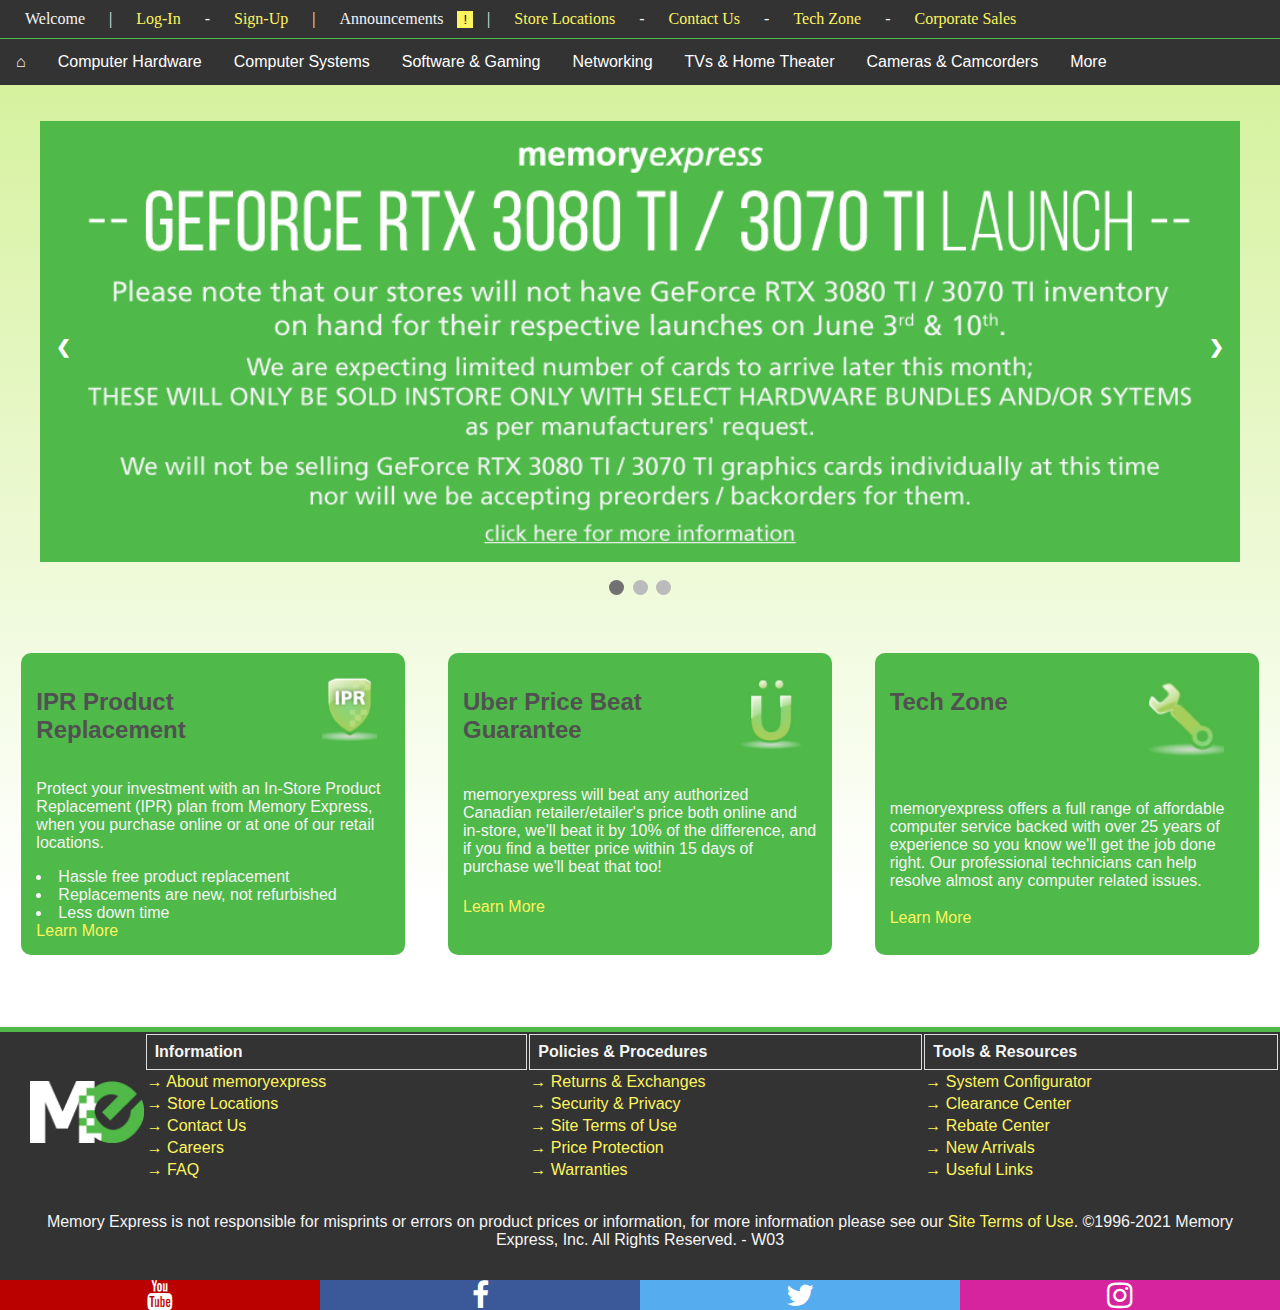
<file: index.html>
<html>

<head>
    <meta charset="utf-8">
    <meta name="viewport" content="width=device-width">
    <title>Memory Express Inc. - Computer Parts, Laptop Computers & Electronics in Canada - Memory Express Inc.</title>
    <!--Style.scss-->
    <link rel="stylesheet" type="text/css" href="Style/main-style.css">
    <!-- Add icon library -->
    <link rel="stylesheet" href="https://cdnjs.cloudflare.com/ajax/libs/font-awesome/4.7.0/css/font-awesome.min.css">

    <style>
        /*
            The reason .decorLine and .decorLine2 are not in main-style.scss:
            I don't know how to apply one code to all divs in SCSS. I decided to simply add it as Internal so it get's applied easily to all eliments. 
        */
        .decorLine {
            background-color: rgb(79, 185, 73);
            width: 100%;
            height: 1px;
        }

        .decorLine2 {
            background-color: rgb(79, 185, 73);
            width: 100%;
            height: 5px;
        }


        /*Slide show from W3schools: https://www.w3schools.com/howto/howto_js_slideshow.asp */
        * {
            box-sizing: border-box;
        }

        /* Slideshow container */
        .slideshow-container {
            max-width: 1200px;
            position: relative;
            margin: auto;
        }

        /* Hide the images by default */
        .mySlides {
            display: none;
        }

        /* Next & previous buttons */
        .prev,
        .next {
            cursor: pointer;
            position: absolute;
            top: 50%;
            width: auto;
            margin-top: -22px;
            padding: 16px;
            color: white;
            font-weight: bold;
            font-size: 18px;
            transition: 0.6s ease;
            border-radius: 0 3px 3px 0;
            user-select: none;
        }

        /* Position the "next button" to the right */
        .next {
            right: 0;
            border-radius: 3px 0 0 3px;
        }

        /* On hover, add a black background color with a little bit see-through */
        .prev:hover,
        .next:hover {
            background-color: whitesmoke
        }

        /* The dots/bullets/indicators */
        .dot {
            cursor: pointer;
            height: 15px;
            width: 15px;
            margin: 0 2px;
            background-color: #bbb;
            border-radius: 50%;
            display: inline-block;
            transition: background-color 0.6s ease;
        }

        .active,
        .dot:hover {
            background-color: #717171;
        }

        /* Fading animation */
        .fade {
            -webkit-animation-name: fade;
            -webkit-animation-duration: 1.5s;
            animation-name: fade;
            animation-duration: 1.5s;
        }

        @-webkit-keyframes fade {
            from {
                opacity: 0.4;
            }

            to {
                opacity: 1;
            }
        }

        @keyframes fade {
            from {
                opacity: 0.4;
            }

            to {
                opacity: 1;
            }
        }

        /*service information div*/
        .ServiceInfo {
            color: whitesmoke;
            width: 100%;
            display: flex;
            flex-direction: row;
            justify-content: space-around;
            height: 100%;
        }

        .ServiceInfo img {
            width: 80%;
        }

        .ServiceInfo h2 {
            color: #515151;
        }

        .ServiceInfo a {
            color: #fcf55f;
        }

        a:hover {
            color: black;
        }

        .ServiceInfo .dpt,
        .dptwli {
            width: 30%;
            background-color: rgb(79, 185, 73);
            border-radius: 10px;
            display: grid;
            grid-template-columns: auto auto auto;
            grid-template-rows: auto auto auto auto auto auto;
            row-gap: 0px;
            padding: 15px;
        }

        .dptwli>.title {
            grid-column: 1 / 3;
        }

        .dptwli>.para {
            grid-column: 1 / 4;
            grid-row: 2;
        }

        .dptwli>.list1 {
            grid-column: 1 / 4;
            grid-row: 3;
        }

        .dptwli>.list2 {
            grid-column: 1 / 4;
            grid-row: 4;
        }

        .dptwli>.list3 {
            grid-column: 1 / 4;
            grid-row: 5;
        }

        .dpt>.title {
            grid-column: 1 / 3;
        }

        .dpt>.para {
            grid-column: 1 / 4;
            grid-row: 2 / 3;
        }

        .dpt,
        .dptwli>.link {
            grid-row: 7;
            grid-column: 1/4;
        }

        /*mobile version*/
        @media all and (max-width: 750px) {

            /*
                Service information Divs.
                Resize font and remove image.
            */
            .ServiceInfo {
                color: whitesmoke;
                width: 100%;
                display: flex;
                flex-direction: row;
                justify-content: space-around;
                height: 100%;
            }

            .ServiceInfo img {
                display: none;
            }

            .ServiceInfo h2 {
                color: #515151;
            }

            .ServiceInfo a {
                color: #fcf55f;
            }

            .ServiceInfo a:hover {
                color: black;
            }

            .ServiceInfo .dpt,
            .dptwli {
                display: flex;
                flex-direction: column;
                font-size: 10px;
                width: 30%;
                background-color: rgb(79, 185, 73);
                border-radius: 10px;
                padding: 15px;
            }

        }
    </style>

</head>

<body>
    <div class="TopHeader">
        <!--The top part of website stating: account information, items in cart and announcements-->
        <!--Can't use code "ul" because it makes weird extra space and I don't know how to remove that.-->
        <div class="Account-Info">
            <!--Account Info-->
            <li style="padding-left: 25px;">Welcome
                <!--User's name after login-->
            </li>
            <li>|</li>
            <li><a href="" class="login-links" title="Unavailable">Log-In</a></li>
            <li>-</li>
            <li><a href="" class="login-links" title="Unavailable">Sign-Up</a></li>
            <li>|</li>

            <!--Announcement info-->
            <!--Button need side menu effect-->
            <li>Announcements</li>
            <button onclick="openNav()">!</button>

            <li>|</li>
            <li><a href="StoreLocations.html" class="login-links">Store Locations</a></li>
            <li class="gone">-</li>
            <li><a href="" title="Unavailable" class="login-links">Contact Us</a></li>
            <li class="gone">-</li>
            <li><a href="TechZone.html" class="login-links">Tech Zone</a></li>
            <li class="gone">-</li>
            <li><a href="CorporateSales.html" class="login-links">Corporate Sales</a></li>

        </div>

        <!--Simple line for decor-->
        <div class="decorLine"></div>
    </div>

    <!--Side menu for announcements/notifications-->
    <!--Side nav from W3schools: https://www.w3schools.com/howto/howto_js_sidenav.asp-->
    <div id="mySidenav" class="sidenav">
        <a href="javascript:void(0)" class="closebtn" onclick="closeNav()">&times;</a>

        <!--Add announcements or notifications here below-->
        
        <!--Sample Link-->
        <a href="" title="Unavailable">Sample Link</a>
        
        <br>
      
        <!--Sample text/content-->
        <h1>Face Covering / Mask Required</h1>
        <li>Face Covering / Masks required when shopping in-store at ALL MemoryExpress locations.</li>
    </div>

    <!--Script for SideNav-->
    <script>
        function openNav() {
            document.getElementById("mySidenav").style.width = "400px";
        }
        function closeNav() {
            document.getElementById("mySidenav").style.width = "0";
        }
    </script>

    <header>
        <!--Nav Bar-->
        <nav>
            <!--Nav Dropdown bar from W3schools: https://www.w3schools.com/css/css_dropdowns.asp-->
            <!--Home button-->
            <a href="index.html">&#8962;</a>

            <!--Dropdown menus-->
            <!--Computer Hardware-->
            <div class="dropdown">
                <button class="dropbtn">Computer Hardware</button>
                <div class="dropdown-content">
                    <a href="" title="Unavailable">Computer Parts</a>
                    <a href="" title="Unavailable">Computer Peripherals</a>
                    <a href="" title="Unavailable">Display Devices</a>
                    <a href="" title="Unavailable">Storage Media</a>
                </div>
            </div>
            <!--Comtuper Systems-->
            <div class="dropdown">
                <button class="dropbtn">Computer Systems</button>
                <div class="dropdown-content">
                    <a href="" title="Unavailable">Desktop Computers</a>
                    <a href="" title="Unavailable">Laptops</a>
                    <a href="" title="Unavailable">Tablet & Mobile Devices</a>
                    <a href="" title="Unavailable">Server Systems</a>
                    <a href="" title="Unavailable">Single Board Computers</a>
                    <a href="" title="Unavailable">Custon System Configurator</a>

                </div>
            </div>
            <!--Software & Gaming-->
            <div class="dropdown">
                <button class="dropbtn">Software & Gaming</button>
                <div class="dropdown-content">
                    <a href="" title="Unavailable">Software</a>
                    <a href="" title="Unavailable">Gaming</a>
                </div>
            </div>
            <!--Networking-->
            <div class="dropdown">
                <button class="dropbtn">Networking</button>
                <div class="dropdown-content">
                    <a href="" title="Unavailable">Wired Networking</a>
                    <a href="" title="Unavailable">Wireless Networking</a>
                    <a href="" title="Unavailable">Power Line Networking</a>
                    <a href="" title="Unavailable">Network Attatcked Storage (NAS)</a>
                    <a href="" title="Unavailable">Bluetooth Adapters</a>
                </div>
            </div>
            <!--TVs & Home Theater-->
            <div class="dropdown">
                <button class="dropbtn">TVs & Home Theater</button>
                <div class="dropdown-content">
                    <a href="" title="Unavailable">Televisions</a>
                    <a href="" title="Unavailable">Audio</a>
                    <a href="" title="Unavailable">Video Output Devices</a>
                </div>
            </div>
            <!--Cameras & Camcorders-->
            <div class="dropdown">
                <button class="dropbtn">Cameras & Camcorders</button>
                <div class="dropdown-content">
                    <a href="" title="Unavailable">Digital Cameras</a>
                    <a href="" title="Unavailable">Film Cameras</a>
                    <a href="" title="Unavailable">Camcorders</a>
                    <a href="" title="Unavailable">Surveillance</a>
                </div>
            </div>
            <!--More-->
            <div class="dropdown">
                <button class="dropbtn">More</button>
                <div class="dropdown-content">
                    <a href="" title="Unavailable">Accessories</a>
                    <a href="" title="Unavailable">Cables & Adapters</a>
                    <a href="" title="Unavailable">Telephones</a>
                    <a href="" title="Unavailable">Toys & Gadgets</a>
                    <a href="" title="Unavailable">Home & Office</a>
                    <a href="" title="Unavailable">Food & Drinks</a>
                    <a href="" title="Unavailable">Gift Cards</a>
                </div>
            </div>
        </nav>
    </header>

    <main>

        <br>
        <br>

        <!-- Slideshow container -->
        <div class="slideshow-container">

            <!--To Add: Add div, copy & paste, insert image. Don't forget alt text-->
            <div class="mySlides fade">
                <img src="Img/Home/Slideshow/Notice-Geforce30SeriesLaunch-Jun2021.png" style="width:100%;"
                    alt="3000 series notification.">
            </div>

            <div class="mySlides fade">
                <img src="Img/Home/Slideshow/ReturnsWarrantyUpdate_Banner.png" style="width:100%"
                    alt="Return Warranty Update">
            </div>

            <div class="mySlides fade">
                <img src="Img/Home/Slideshow/Nvidia-GeForceRTX3080Ti_Banner.jpg" style="width:100%"
                    alt="Fathers Day Banner">
            </div>

            <!-- Next and previous buttons -->
            <a class="prev" onclick="plusSlides(-1)">&#10094;</a>
            <a class="next" onclick="plusSlides(1)">&#10095;</a>
        </div>
        <br>

        <!-- The dots/circles -->
        <div style="text-align:center">
            <!--To Add: simply copy and paste, name slide to N + 1-->
            <span class="dot" onclick="currentSlide(1)"></span>
            <span class="dot" onclick="currentSlide(2)"></span>
            <span class="dot" onclick="currentSlide(3)"></span>
        </div>

        <!--Script for SlideShow-->
        <script>
            var slideIndex = 1;
            showSlides(slideIndex);

            // Next/previous controls
            function plusSlides(n) {
                showSlides(slideIndex += n);
            }

            // Thumbnail image controls
            function currentSlide(n) {
                showSlides(slideIndex = n);
            }

            function showSlides(n) {
                var i;
                var slides = document.getElementsByClassName("mySlides");
                var dots = document.getElementsByClassName("dot");
                if (n > slides.length) { slideIndex = 1 }
                if (n < 1) { slideIndex = slides.length }
                for (i = 0; i < slides.length; i++) {
                    slides[i].style.display = "none";
                }
                for (i = 0; i < dots.length; i++) {
                    dots[i].className = dots[i].className.replace(" active", "");
                }
                slides[slideIndex - 1].style.display = "block";
                dots[slideIndex - 1].className += " active";
            }
        </script>

        <br>
        <br>
        <br>

        <!--Continer that will fix the vertical position of the 3 divs-->
        <div style="display: flex;">
            <!--Service Information-->
            <div class="ServiceInfo">

                <!--About IPR Product Replacement-->
                <!--Named: Div with Lists-->
                <div class="dptwli">
                    <h2 class="title">IPR Product Replacement</h2>
                    <img src="Img/Home/MX-Icon-IPR.png">
                    <p class="para">Protect your investment with an In-Store Product Replacement (IPR) plan from
                        Memory
                        Express, when you purchase online or at one of our retail locations.</p>
                    <li class="list1">Hassle free product replacement</li>
                    <li class="list2">Replacements are new, not refurbished</li>
                    <li class="list3">Less down time</li>
                    <a class="link" href="" title="Unavailable">Learn More </a>
                </div>

                <!--About Uber Price Beat Guarantee-->
                <!--Named: Div-->
                <div class="dpt">
                    <h2 class="title">Uber Price Beat Guarantee</h2>
                    <img src="Img/Home/MX-Icon-Uber.png">
                    <p class="para">memoryexpress will beat any authorized Canadian retailer/etailer's price both
                        online
                        and in-store, we'll beat it by 10% of the difference, and if you find a better price within
                        15
                        days of purchase we'll beat that too!</p>
                    <a class="link" href="" title="Unavailable">Learn More </a>
                </div>

                <!--About Tech Zone-->
                <div class="dpt">
                    <h2 class="title">Tech Zone</h2>
                    <img src="Img/Home/MX-Icon-TechZone.png">
                    <p class="para">memoryexpress offers a full range of affordable computer service backed with
                        over 25
                        years of experience so you know we'll get the job done right. Our professional technicians
                        can
                        help resolve almost any computer related issues.</p>
                    <a class="link" href="" title="Unavailable">Learn More </a>
                </div>
            </div>
        </div>
    </main>

    <br>
    <br>
    <br>
    <br>

    <!--Simple line for decor-->
    <div class="decorLine2"></div>
    <div style="width: 100%; display: flex;">
        <footer>
            <div class="footer1">
                <!--Memory express logo-->
                <img src="Img/MX_Footer-ME.png" alt="Footer version of Memeory Express logo.">

                <!--Table of links-->
                <table>
                    <tr>
                        <th>Information</th>
                        <th>Policies & Procedures</th>
                        <th>Tools & Resources</th>
                    </tr>
                    <tr>
                        <td><a title="Unavailable" href="">&#8594; About memoryexpress</a></td>
                        <td><a title="Unavailable" href="">&#8594; Returns & Exchanges</a></td>
                        <td><a title="Unavailable" href="">&#8594; System Configurator</a></td>
                    </tr>
                    <tr>
                        <td><a title="Unavailable" href="">&#8594; Store Locations</a></td>
                        <td><a title="Unavailable" href="">&#8594; Security & Privacy</a></td>
                        <td><a title="Unavailable" href="">&#8594; Clearance Center</a></td>
                    </tr>
                    <tr>
                        <td><a title="Unavailable" href="">&#8594; Contact Us</a></td>
                        <td><a title="Unavailable" href="">&#8594; Site Terms of Use</a></td>
                        <td><a title="Unavailable" href="">&#8594; Rebate Center</a></td>
                    </tr>
                    <tr>
                        <td><a title="Unavailable" href="">&#8594; Careers</a></td>
                        <td><a title="Unavailable" href="">&#8594; Price Protection</a></td>
                        <td><a title="Unavailable" href="">&#8594; New Arrivals</a></td>
                    </tr>
                    <tr>
                        <td><a title="Unavailable" href="">&#8594; FAQ</a></td>
                        <td><a title="Unavailable" href="">&#8594; Warranties</a></td>
                        <td><a title="Unavailable" href="">&#8594; Useful Links</a></td>
                    </tr>
                </table>
            </div>

            <!--I don't know what to call this, but it's there-->
            <p>Memory Express is not responsible for misprints or errors on product prices or information, for more
                information please see our <a href="" class="FooterLink" title="Unavailable">Site Terms of Use</a>.
                ©1996-2021 Memory Express, Inc. All Rights Reserved. -
                W03
            </p>

            <!--Social Media Links-->
            <div style="display: flex; width: 100%;">
                <a href="https://www.youtube.com/user/MemoryExpress" class="fa fa-youtube"></a>
                <a href="https://www.facebook.com/memoryexpress" class="fa fa-facebook"></a>
                <a href="https://twitter.com/memoryexpress" class="fa fa-twitter"></a>
                <a href="https://www.instagram.com/officialmemoryexpress/" class="fa fa-instagram"></a>
            </div>
        </footer>
    </div>
</body>

</html>
</file>
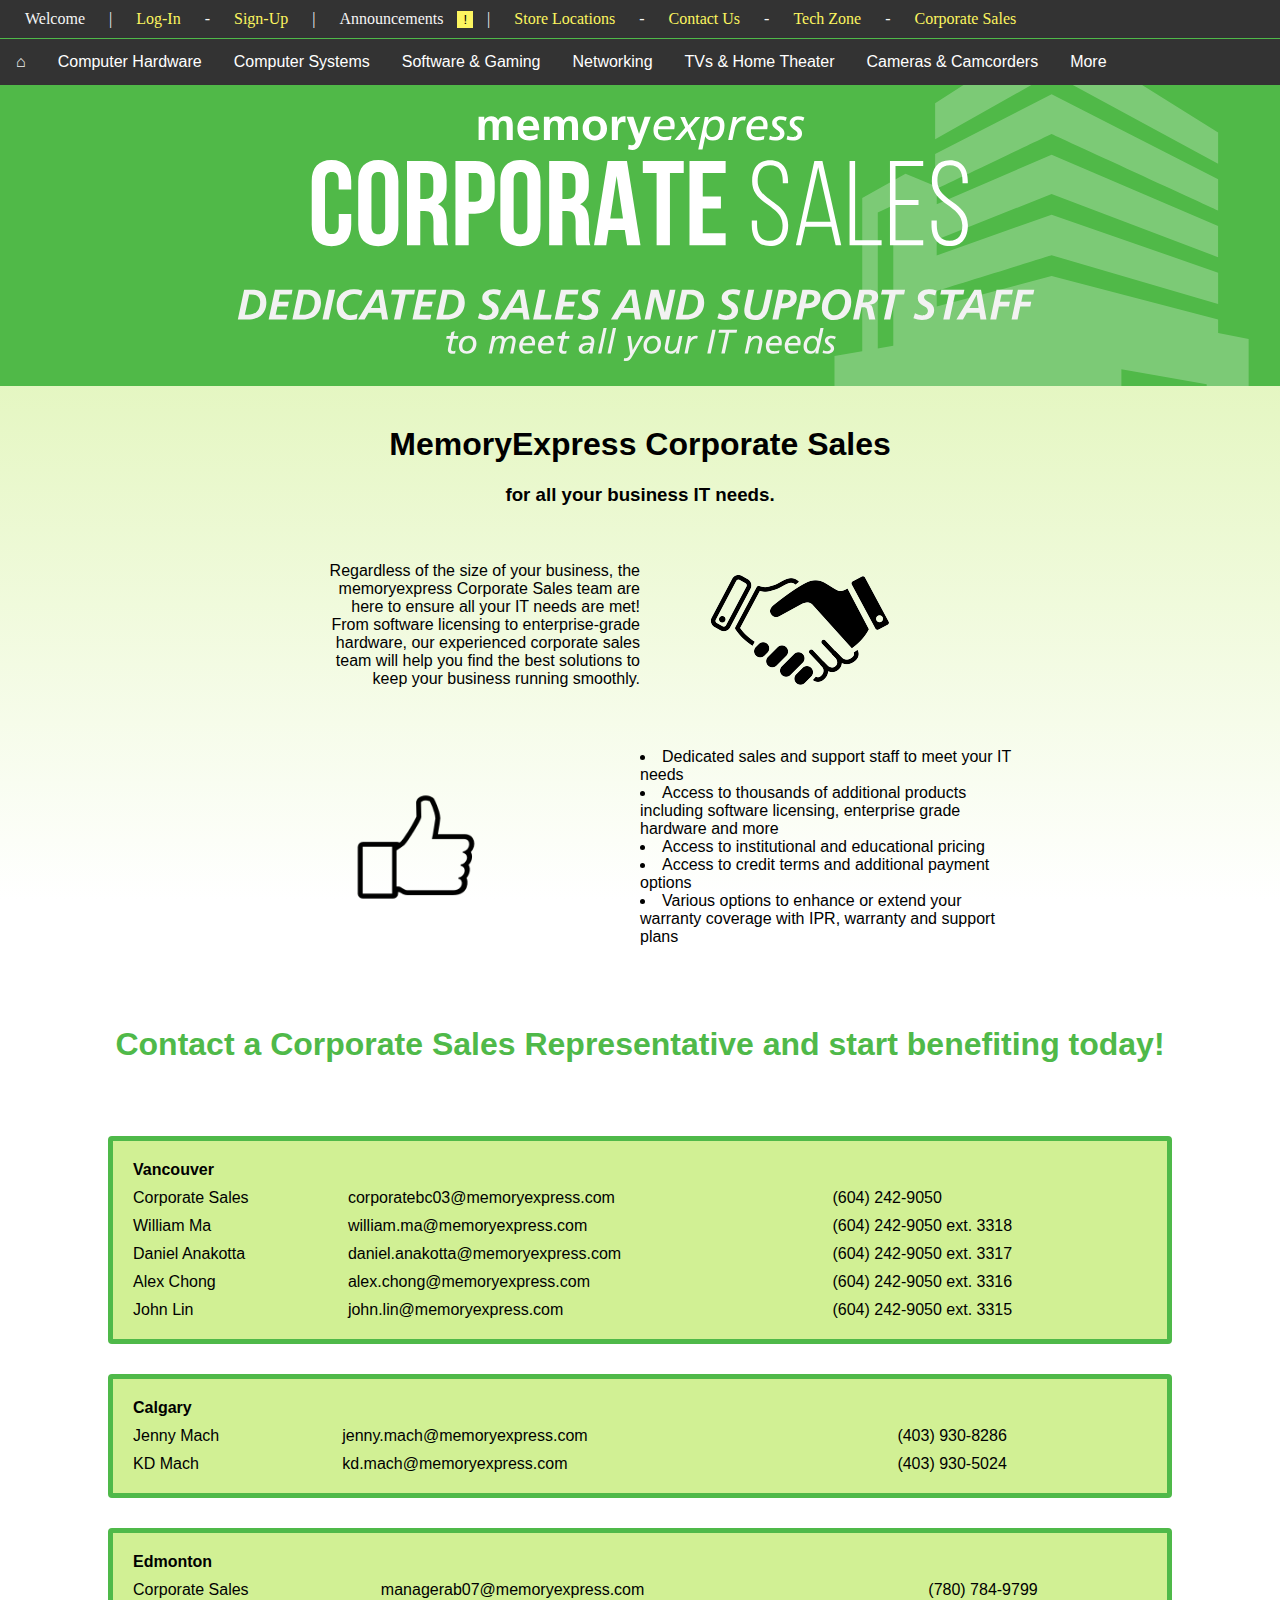
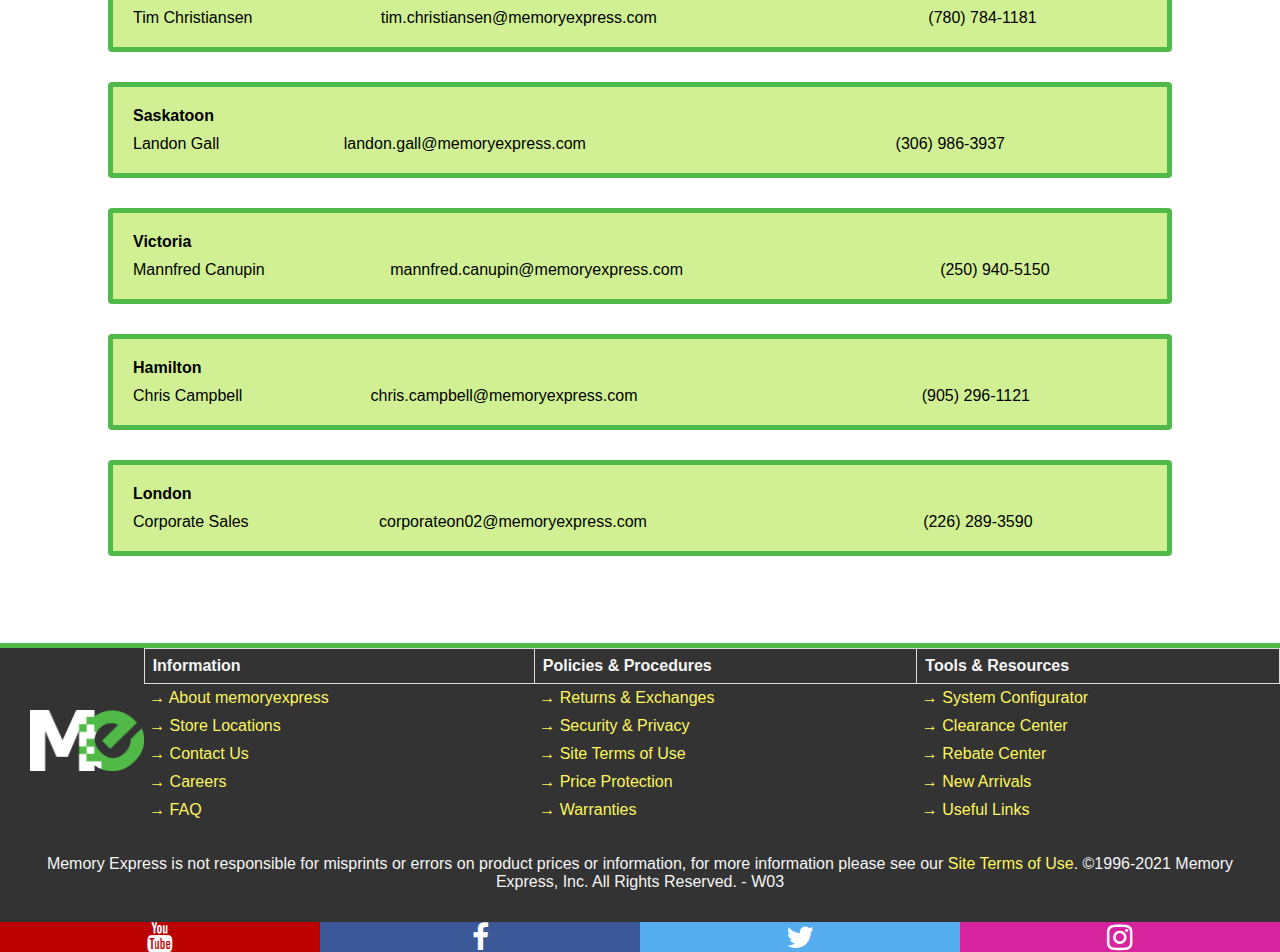
<file: CorporateSales.html>
<html>

<head>
    <meta charset="utf-8">
    <meta name="viewport" content="width=device-width">
    <title>memoryexpress Corporate Sales - IT solutions for your business - Memory Express Inc.</title>
    <!--Style.scss-->
    <link rel="stylesheet" type="text/css" href="Style/main-style.css">
    <!-- Add icon library -->
    <link rel="stylesheet" href="https://cdnjs.cloudflare.com/ajax/libs/font-awesome/4.7.0/css/font-awesome.min.css">

    <style>
        /*
            The reason .decorLine and .decorLine2 are not in main-style.scss:
            I don't know how to apply one code to all divs in SCSS. I decided to simply add it as Internal so it get's applied easily to all eliments. 
        */
        .decorLine {
            background-color: rgb(79, 185, 73);
            width: 100%;
            height: 1px;
        }

        .decorLine2 {
            background-color: rgb(79, 185, 73);
            width: 100%;
            height: 5px;
        }

        main {
            text-align: center;
        }

        .intro {
            width: 100%;
            display: flex;
            flex-direction: row;
            justify-content: center;
            align-items: center;
        }

        #TextDivL {
            width: 30%;
            text-align: left;
        }

        #TextDivR {
            width: 25%;
            text-align: right;
        }

        #contacts {
            width: 100%;
            display: flex;
            flex-direction: column;
            justify-content: center;
            align-items: center;
        }

        .info {
            width: 80%;
            background-color: rgb(209, 240, 148);
            color: black;
            text-align: left;
            padding: 15px;
            margin: 15px;
            border: 5px solid rgb(79, 185, 73);
            border-radius: 4px;
        }

        table {
            font-family: arial, sans-serif;
            border-collapse: collapse;
            width: 100%;
        }

        th,
        td {
            text-align: left;
            padding: 5px;
        }

        /*Mobile Version*/
        @media all and (max-width: 750px) {
            .decorLine {
                background-color: rgb(79, 185, 73);
                width: 100%;
                height: 1px;
            }

            .decorLine2 {
                background-color: rgb(79, 185, 73);
                width: 100%;
                height: 5px;
            }

            main {
                text-align: center;
            }

            .intro {
                width: 100%;
                display: flex;
                flex-direction: row;
                justify-content: center;
                align-items: center;
            }

            #TextDivL {
                font-size: 15px;
                width: 100%;
                text-align: center;
            }

            #TextDivR {
                font-size: 15px;
                width: 100%;
                text-align: center;
            }

            .gone {
                display: none;
            }

            #contacts {
                width: 100%;
                display: flex;
                flex-direction: column;
                justify-content: center;
                align-items: center;
            }

            .info {
                width: 80%;
                background-color: rgb(209, 240, 148);
                color: black;
                text-align: left;
                padding: 15px;
                margin: 15px;
                border: 5px solid rgb(79, 185, 73);
                border-radius: 4px;
            }

            table {
                font-family: arial, sans-serif;
                font-size: 10px;
                border-collapse: collapse;
                width: 100%;
            }

            th,
            td {
                text-align: left;
                padding: 5px;
            }
        }
    </style>
</head>

<body>
    <div class="TopHeader">
        <!--The top part of website stating: account information, items in cart and announcements-->
        <!--Can't use code "ul" because it makes weird extra space and I don't know how to remove that.-->
        <div class="Account-Info">
            <!--Account Info-->
            <li style="padding-left: 25px;">Welcome
                <!--User's name after login-->
            </li>
            <li>|</li>
            <li><a href="" class="login-links" title="Unavailable">Log-In</a></li>
            <li>-</li>
            <li><a href="" class="login-links" title="Unavailable">Sign-Up</a></li>
            <li>|</li>

            <!--Announcement info-->
            <!--Button need side menu effect-->
            <li>Announcements</li>
            <button onclick="openNav()">!</button>

            <li>|</li>
            <li><a href="StoreLocations.html" class="login-links">Store Locations</a></li>
            <li class="gone">-</li>
            <li><a href="" title="Unavailable" class="login-links">Contact Us</a></li>
            <li class="gone">-</li>
            <li><a href="TechZone.html" class="login-links">Tech Zone</a></li>
            <li class="gone">-</li>
            <li><a href="CorporateSales.html" class="login-links">Corporate Sales</a></li>

        </div>

        <!--Simple line for decor-->
        <div class="decorLine"></div>
    </div>

    <!--Side menu for announcements/notifications-->
    <!--Side nav from W3schools: https://www.w3schools.com/howto/howto_js_sidenav.asp-->
    <div id="mySidenav" class="sidenav">
        <a href="javascript:void(0)" class="closebtn" onclick="closeNav()">&times;</a>

        <!--Add announcements or notifications here below-->
        
        <!--Sample Link-->
        <a href="" title="Unavailable">Sample Link</a>
        
        <br>
      
        <!--Sample text/content-->
        <h1>Face Covering / Mask Required</h1>
        <li>Face Covering / Masks required when shopping in-store at ALL MemoryExpress locations.</li>
    </div>

    <!--Script for SideNav-->
    <script>
        function openNav() {
            document.getElementById("mySidenav").style.width = "400px";
        }
        function closeNav() {
            document.getElementById("mySidenav").style.width = "0";
        }
    </script>

    <header>
        <!--Nav Bar-->
        <nav>
            <!--Nav Dropdown bar from W3schools: https://www.w3schools.com/css/css_dropdowns.asp-->
            <!--Home button-->
            <a href="index.html">&#8962;</a>

            <!--Dropdown menus-->
            <!--Computer Hardware-->
            <div class="dropdown">
                <button class="dropbtn">Computer Hardware</button>
                <div class="dropdown-content">
                    <a href="" title="Unavailable">Computer Parts</a>
                    <a href="" title="Unavailable">Computer Peripherals</a>
                    <a href="" title="Unavailable">Display Devices</a>
                    <a href="" title="Unavailable">Storage Media</a>
                </div>
            </div>
            <!--Comtuper Systems-->
            <div class="dropdown">
                <button class="dropbtn">Computer Systems</button>
                <div class="dropdown-content">
                    <a href="" title="Unavailable">Desktop Computers</a>
                    <a href="" title="Unavailable">Laptops</a>
                    <a href="" title="Unavailable">Tablet & Mobile Devices</a>
                    <a href="" title="Unavailable">Server Systems</a>
                    <a href="" title="Unavailable">Single Board Computers</a>
                    <a href="" title="Unavailable">Custon System Configurator</a>

                </div>
            </div>
            <!--Software & Gaming-->
            <div class="dropdown">
                <button class="dropbtn">Software & Gaming</button>
                <div class="dropdown-content">
                    <a href="" title="Unavailable">Software</a>
                    <a href="" title="Unavailable">Gaming</a>
                </div>
            </div>
            <!--Networking-->
            <div class="dropdown">
                <button class="dropbtn">Networking</button>
                <div class="dropdown-content">
                    <a href="" title="Unavailable">Wired Networking</a>
                    <a href="" title="Unavailable">Wireless Networking</a>
                    <a href="" title="Unavailable">Power Line Networking</a>
                    <a href="" title="Unavailable">Network Attatcked Storage (NAS)</a>
                    <a href="" title="Unavailable">Bluetooth Adapters</a>
                </div>
            </div>
            <!--TVs & Home Theater-->
            <div class="dropdown">
                <button class="dropbtn">TVs & Home Theater</button>
                <div class="dropdown-content">
                    <a href="" title="Unavailable">Televisions</a>
                    <a href="" title="Unavailable">Audio</a>
                    <a href="" title="Unavailable">Video Output Devices</a>
                </div>
            </div>
            <!--Cameras & Camcorders-->
            <div class="dropdown">
                <button class="dropbtn">Cameras & Camcorders</button>
                <div class="dropdown-content">
                    <a href="" title="Unavailable">Digital Cameras</a>
                    <a href="" title="Unavailable">Film Cameras</a>
                    <a href="" title="Unavailable">Camcorders</a>
                    <a href="" title="Unavailable">Surveillance</a>
                </div>
            </div>
            <!--More-->
            <div class="dropdown">
                <button class="dropbtn">More</button>
                <div class="dropdown-content">
                    <a href="" title="Unavailable">Accessories</a>
                    <a href="" title="Unavailable">Cables & Adapters</a>
                    <a href="" title="Unavailable">Telephones</a>
                    <a href="" title="Unavailable">Toys & Gadgets</a>
                    <a href="" title="Unavailable">Home & Office</a>
                    <a href="" title="Unavailable">Food & Drinks</a>
                    <a href="" title="Unavailable">Gift Cards</a>
                </div>
            </div>
        </nav>
    </header>

    <main>
        <!--Image Header-->
        <img src="Img/CorporateSales/CorporateSales-header.svg" alt="Image header">

        <br>
        <br>

        <!--Intro Title-->
        <h1>MemoryExpress Corporate Sales</h1>
        <h3>for all your business IT needs.</h3>

        <!--Intro Explaination-->
        <div class="intro">
            <div id="TextDivR">
                <p>Regardless of the size of your business, the memoryexpress Corporate Sales team are here to
                    ensure
                    all
                    your IT needs are met! From software licensing to enterprise-grade hardware, our experienced
                    corporate
                    sales team will help you find the best solutions to keep your business running smoothly.</p>
            </div>
            <div class="gone" style="width: 25%;">
                <img src="Img/CorporateSales/1007187-200.png" alt="image of handshake">
            </div>
        </div>

        <!--Bit more info-->
        <div class="intro">
            <div class="gone" style="width: 25%;">
                <img src="Img/CorporateSales/5255d09ed4f8622b912661775f26bd58.png" alt="image of thumbsup"
                    style="width: 70%; border-radius: 10px; margin: 10px;">
            </div>
            <!--Simply spacing out-->
            <div style="width: 5%;"></div>
            <div id="TextDivL">
                <li>Dedicated sales and support staff to meet your IT needs</li>
                <li>Access to thousands of additional products including software licensing, enterprise grade hardware
                    and more</li>
                <li>Access to institutional and educational pricing</li>
                <li>Access to credit terms and additional payment options</li>
                <li>Various options to enhance or extend your warranty coverage with IPR, warranty and support plans
                </li>
            </div>
        </div>

        <br>
        <br>

        <!--Contacts Title-->
        <h1 style="color: rgb(79, 185, 73);">Contact a Corporate Sales Representative and start benefiting today!</h1>

        <br>
        <br>

        <!--Contact Info-->
        <div id="contacts">
            <!--Vancouver-->
            <div class="info">
                <table>
                    <tr>
                        <th>Vancouver</th>
                        <th></th>
                        <th></th>
                    </tr>
                    <tr>
                        <td>Corporate Sales</td>
                        <td>corporatebc03@memoryexpress.com</td>
                        <td>(604) 242-9050</td>
                    </tr>
                    <tr>
                        <td>William Ma</td>
                        <td>william.ma@memoryexpress.com</td>
                        <td>(604) 242-9050 ext. 3318</td>
                    </tr>
                    <tr>
                        <td>Daniel Anakotta</td>
                        <td>daniel.anakotta@memoryexpress.com</td>
                        <td>(604) 242-9050 ext. 3317</td>
                    </tr>
                    <tr>
                        <td>Alex Chong</td>
                        <td>alex.chong@memoryexpress.com</td>
                        <td>(604) 242-9050 ext. 3316</td>
                    </tr>
                    <tr>
                        <td>John Lin</td>
                        <td>john.lin@memoryexpress.com</td>
                        <td>(604) 242-9050 ext. 3315</td>
                    </tr>
                </table>
            </div>
            <!--Calgary-->
            <div class="info">
                <table>
                    <tr>
                        <th>Calgary</th>
                        <th></th>
                        <th></th>
                    </tr>
                    <tr>
                        <td>Jenny Mach</td>
                        <td>jenny.mach@memoryexpress.com</td>
                        <td>(403) 930-8286</td>
                    </tr>
                    <tr>
                        <td>KD Mach</td>
                        <td>kd.mach@memoryexpress.com</td>
                        <td>(403) 930-5024</td>
                    </tr>
                </table>
            </div>
            <!--Edmonton-->
            <div class="info">
                <table>
                    <tr>
                        <th>Edmonton</th>
                        <th></th>
                        <th></th>
                    </tr>
                    <tr>
                        <td>Corporate Sales</td>
                        <td>managerab07@memoryexpress.com</td>
                        <td>(780) 784-9799</td>
                    </tr>
                    <tr>
                        <td>Tim Christiansen</td>
                        <td>tim.christiansen@memoryexpress.com</td>
                        <td>(780) 784-1181</td>
                    </tr>
                </table>
            </div>

            <!--Saskatoon-->
            <div class="info">
                <table>
                    <tr>
                        <th>Saskatoon</th>
                        <th></th>
                        <th></th>
                    </tr>
                    <tr>
                        <td>Landon Gall</td>
                        <td>landon.gall@memoryexpress.com</td>
                        <td>(306) 986-3937</td>
                    </tr>
                </table>
            </div>
            <!--Victoria-->
            <div class="info">
                <table>
                    <tr>
                        <th>Victoria</th>
                        <th></th>
                        <th></th>
                    </tr>
                    <tr>
                        <td>Mannfred Canupin</td>
                        <td>mannfred.canupin@memoryexpress.com</td>
                        <td>(250) 940-5150</td>
                    </tr>
                </table>
            </div>
            <!--Hamilton-->
            <div class="info">
                <table>
                    <tr>
                        <th>Hamilton</th>
                        <th></th>
                        <th></th>
                    </tr>
                    <tr>
                        <td>Chris Campbell</td>
                        <td>chris.campbell@memoryexpress.com</td>
                        <td>(905) 296-1121</td>
                    </tr>
                </table>
            </div>
            <!--London-->
            <div class="info">
                <table>
                    <tr>
                        <th>London</th>
                        <th></th>
                        <th></th>
                    </tr>
                    <tr>
                        <td>Corporate Sales</td>
                        <td>corporateon02@memoryexpress.com</td>
                        <td>(226) 289-3590</td>
                    </tr>
                </table>
            </div>
        </div>


        <!--Dont have the enough time for another content here-->
        <br>
        <br>
        <br>
        <br>

    </main>

    <!--Simple line for decor-->
    <div class="decorLine2"></div>
    <div style="width: 100%; display: flex;">
        <footer>
            <div class="footer1">
                <!--Memory express logo-->
                <img src="Img/MX_Footer-ME.png" alt="Footer version of Memeory Express logo.">

                <!--Table of links-->
                <table>
                    <tr>
                        <th>Information</th>
                        <th>Policies & Procedures</th>
                        <th>Tools & Resources</th>
                    </tr>
                    <tr>
                        <td><a title="Unavailable" href="">&#8594; About memoryexpress</a></td>
                        <td><a title="Unavailable" href="">&#8594; Returns & Exchanges</a></td>
                        <td><a title="Unavailable" href="">&#8594; System Configurator</a></td>
                    </tr>
                    <tr>
                        <td><a title="Unavailable" href="">&#8594; Store Locations</a></td>
                        <td><a title="Unavailable" href="">&#8594; Security & Privacy</a></td>
                        <td><a title="Unavailable" href="">&#8594; Clearance Center</a></td>
                    </tr>
                    <tr>
                        <td><a title="Unavailable" href="">&#8594; Contact Us</a></td>
                        <td><a title="Unavailable" href="">&#8594; Site Terms of Use</a></td>
                        <td><a title="Unavailable" href="">&#8594; Rebate Center</a></td>
                    </tr>
                    <tr>
                        <td><a title="Unavailable" href="">&#8594; Careers</a></td>
                        <td><a title="Unavailable" href="">&#8594; Price Protection</a></td>
                        <td><a title="Unavailable" href="">&#8594; New Arrivals</a></td>
                    </tr>
                    <tr>
                        <td><a title="Unavailable" href="">&#8594; FAQ</a></td>
                        <td><a title="Unavailable" href="">&#8594; Warranties</a></td>
                        <td><a title="Unavailable" href="">&#8594; Useful Links</a></td>
                    </tr>
                </table>
            </div>

            <!--I don't know what to call this, but it's there-->
            <p>Memory Express is not responsible for misprints or errors on product prices or information, for more
                information please see our <a href="" class="FooterLink" title="Unavailable">Site Terms of Use</a>.
                ©1996-2021 Memory Express, Inc. All Rights Reserved. -
                W03
            </p>

            <!--Social Media Links-->
            <div style="display: flex; width: 100%;">
                <a href="https://www.youtube.com/user/MemoryExpress" class="fa fa-youtube"></a>
                <a href="https://www.facebook.com/memoryexpress" class="fa fa-facebook"></a>
                <a href="https://twitter.com/memoryexpress" class="fa fa-twitter"></a>
                <a href="https://www.instagram.com/officialmemoryexpress/" class="fa fa-instagram"></a>
            </div>
        </footer>
    </div>

</body>

</html>
</file>
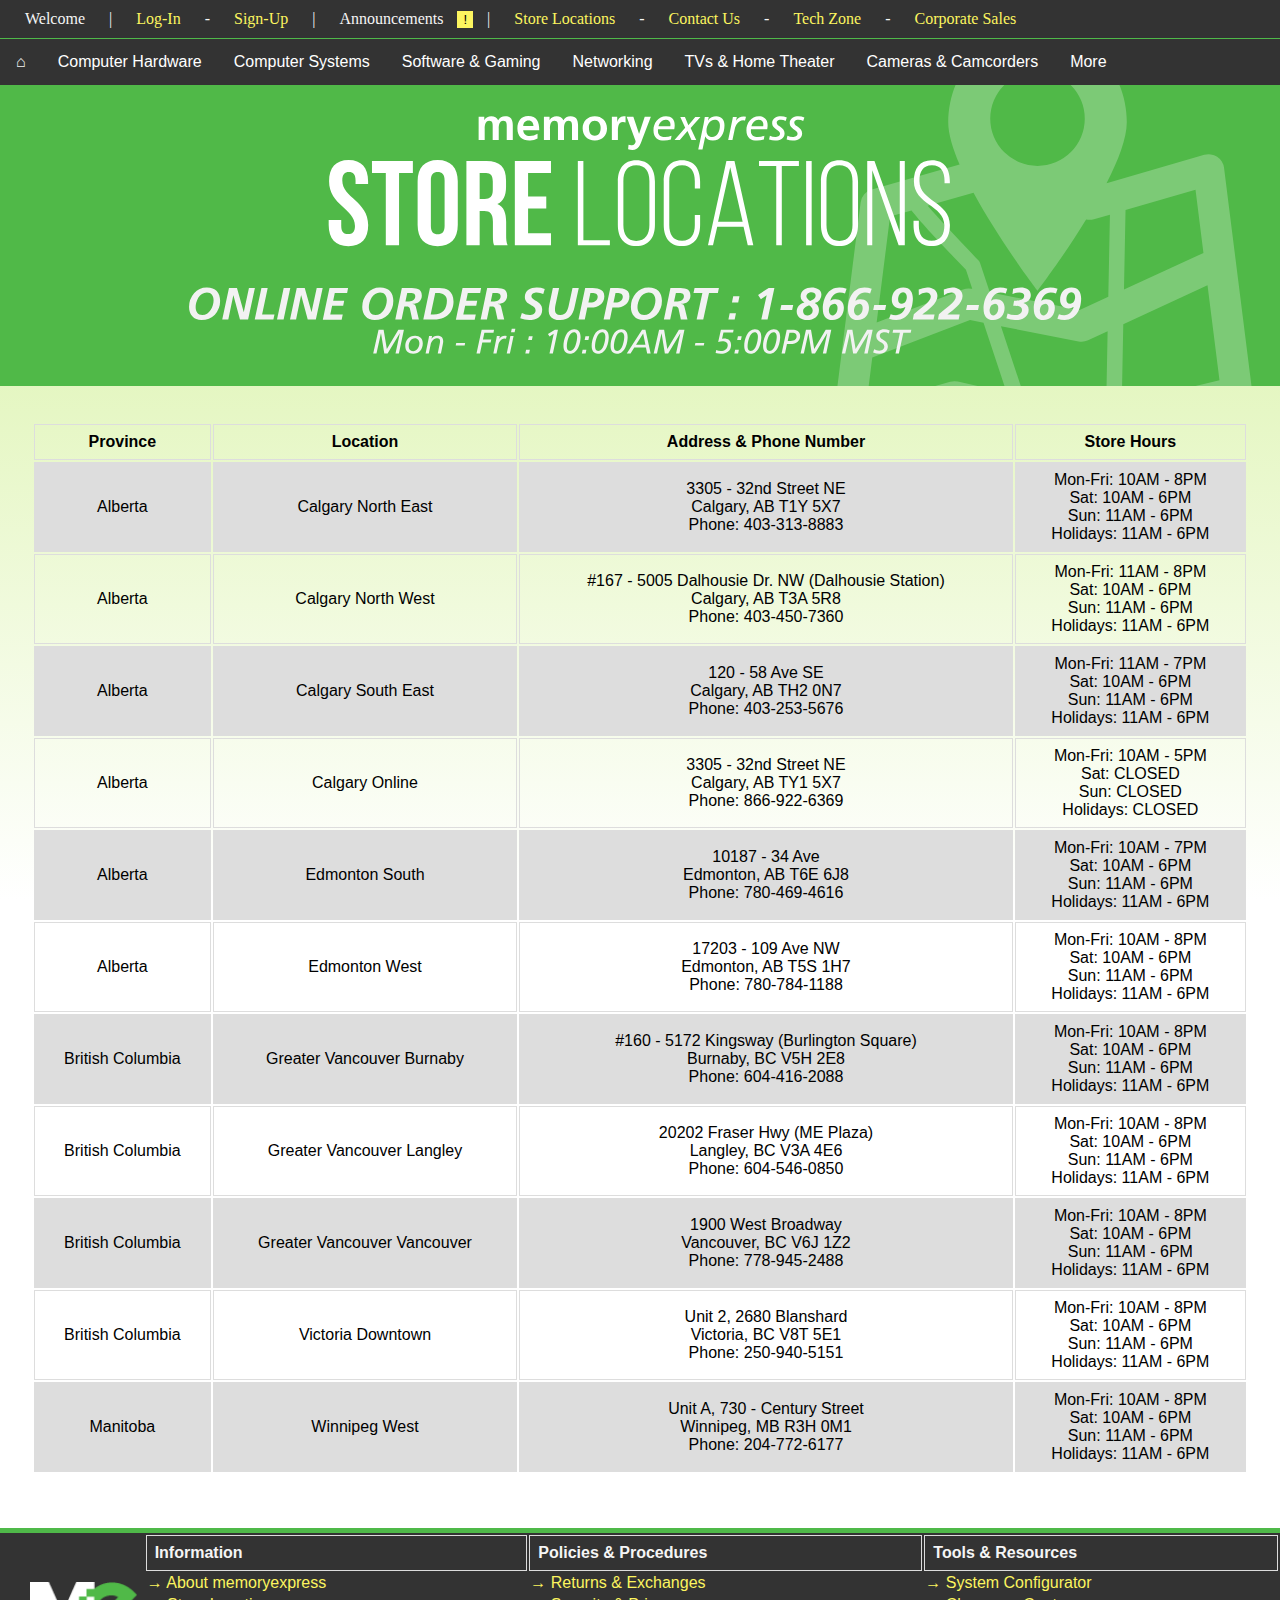
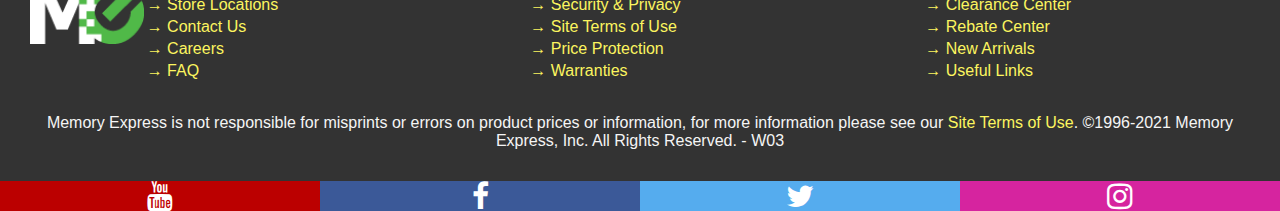
<file: StoreLocations.html>
<html>

<head>
    <meta charset="utf-8">
    <meta name="viewport" content="width=device-width">
    <title>Store Locations at Memory Express - Memory Express Inc.</title>
    <!--Style.scss-->
    <link rel="stylesheet" type="text/css" href="Style/main-style.css">
    <!-- Add icon library -->
    <link rel="stylesheet" href="https://cdnjs.cloudflare.com/ajax/libs/font-awesome/4.7.0/css/font-awesome.min.css">

    <style>
        /*
            The reason .decorLine and .decorLine2 are not in main-style.scss:
            I don't know how to apply one code to all divs in SCSS. I decided to simply add it as Internal so it get's applied easily to all eliments. 
        */
        .decorLine {
            background-color: rgb(79, 185, 73);
            width: 100%;
            height: 1px;
        }

        .decorLine2 {
            background-color: rgb(79, 185, 73);
            width: 100%;
            height: 5px;
        }

        main table {
            width: 95%;
            margin: auto;
        }

        main table td,
        th {
            border: 1px solid #dddddd;
            text-align: left;
            padding: 8px;
            text-align: center;
        }

        main table tr:nth-child(even) {
            background-color: #dddddd;
        }

        /*Mobile Version*/
        @media all and (max-width: 750px) {
            .decorLine {
                background-color: rgb(79, 185, 73);
                width: 100%;
                height: 1px;
            }

            .decorLine2 {
                background-color: rgb(79, 185, 73);
                width: 100%;
                height: 5px;
            }

            main table {
                width: 95%;
                margin: auto;
            }

            main table td,
            th {
                border: 1px solid #dddddd;
                text-align: left;
                padding: 8px;
                text-align: center;
            }

            main table tr:nth-child(even) {
                background-color: #dddddd;
            }

            /*Had to remove the "Store Hours" row, or the whole table would display weirdly*/
            main table .time {
                display: none;
            }
        }
    </style>
</head>

<body>
    <div class="TopHeader">
        <!--The top part of website stating: account information, items in cart and announcements-->
        <!--Can't use code "ul" because it makes weird extra space and I don't know how to remove that.-->
        <div class="Account-Info">
            <!--Account Info-->
            <li style="padding-left: 25px;">Welcome
                <!--User's name after login-->
            </li>
            <li>|</li>
            <li><a href="" class="login-links" title="Unavailable">Log-In</a></li>
            <li>-</li>
            <li><a href="" class="login-links" title="Unavailable">Sign-Up</a></li>
            <li>|</li>

            <!--Announcement info-->
            <!--Button need side menu effect-->
            <li>Announcements</li>
            <button onclick="openNav()">!</button>

            <li>|</li>
            <li><a href="StoreLocations.html" class="login-links">Store Locations</a></li>
            <li class="gone">-</li>
            <li><a href="" title="Unavailable" class="login-links">Contact Us</a></li>
            <li class="gone">-</li>
            <li><a href="TechZone.html" class="login-links">Tech Zone</a></li>
            <li class="gone">-</li>
            <li><a href="CorporateSales.html" class="login-links">Corporate Sales</a></li>

        </div>

        <!--Simple line for decor-->
        <div class="decorLine"></div>
    </div>

    <!--Side menu for announcements/notifications-->
    <!--Side nav from W3schools: https://www.w3schools.com/howto/howto_js_sidenav.asp-->
    <div id="mySidenav" class="sidenav">
        <a href="javascript:void(0)" class="closebtn" onclick="closeNav()">&times;</a>

        <!--Add announcements or notifications here below-->

        <!--Sample Link-->
        <a href="" title="Unavailable">Sample Link</a>
        
        <br>
        
        <!--Sample text/content-->
        <h1>Face Covering / Mask Required</h1>
        <li>Face Covering / Masks required when shopping in-store at ALL MemoryExpress locations.</li>
    </div>

    <!--Script for SideNav-->
    <script>
        function openNav() {
            document.getElementById("mySidenav").style.width = "400px";
        }
        function closeNav() {
            document.getElementById("mySidenav").style.width = "0";
        }
    </script>

    <header>
        <!--Nav Bar-->
        <nav>
            <!--Nav Dropdown bar from W3schools: https://www.w3schools.com/css/css_dropdowns.asp-->
            <!--Home button-->
            <a href="index.html">&#8962;</a>

            <!--Dropdown menus-->
            <!--Computer Hardware-->
            <div class="dropdown">
                <button class="dropbtn">Computer Hardware</button>
                <div class="dropdown-content">
                    <a href="" title="Unavailable">Computer Parts</a>
                    <a href="" title="Unavailable">Computer Peripherals</a>
                    <a href="" title="Unavailable">Display Devices</a>
                    <a href="" title="Unavailable">Storage Media</a>
                </div>
            </div>
            <!--Comtuper Systems-->
            <div class="dropdown">
                <button class="dropbtn">Computer Systems</button>
                <div class="dropdown-content">
                    <a href="" title="Unavailable">Desktop Computers</a>
                    <a href="" title="Unavailable">Laptops</a>
                    <a href="" title="Unavailable">Tablet & Mobile Devices</a>
                    <a href="" title="Unavailable">Server Systems</a>
                    <a href="" title="Unavailable">Single Board Computers</a>
                    <a href="" title="Unavailable">Custon System Configurator</a>

                </div>
            </div>
            <!--Software & Gaming-->
            <div class="dropdown">
                <button class="dropbtn">Software & Gaming</button>
                <div class="dropdown-content">
                    <a href="" title="Unavailable">Software</a>
                    <a href="" title="Unavailable">Gaming</a>
                </div>
            </div>
            <!--Networking-->
            <div class="dropdown">
                <button class="dropbtn">Networking</button>
                <div class="dropdown-content">
                    <a href="" title="Unavailable">Wired Networking</a>
                    <a href="" title="Unavailable">Wireless Networking</a>
                    <a href="" title="Unavailable">Power Line Networking</a>
                    <a href="" title="Unavailable">Network Attatcked Storage (NAS)</a>
                    <a href="" title="Unavailable">Bluetooth Adapters</a>
                </div>
            </div>
            <!--TVs & Home Theater-->
            <div class="dropdown">
                <button class="dropbtn">TVs & Home Theater</button>
                <div class="dropdown-content">
                    <a href="" title="Unavailable">Televisions</a>
                    <a href="" title="Unavailable">Audio</a>
                    <a href="" title="Unavailable">Video Output Devices</a>
                </div>
            </div>
            <!--Cameras & Camcorders-->
            <div class="dropdown">
                <button class="dropbtn">Cameras & Camcorders</button>
                <div class="dropdown-content">
                    <a href="" title="Unavailable">Digital Cameras</a>
                    <a href="" title="Unavailable">Film Cameras</a>
                    <a href="" title="Unavailable">Camcorders</a>
                    <a href="" title="Unavailable">Surveillance</a>
                </div>
            </div>
            <!--More-->
            <div class="dropdown">
                <button class="dropbtn">More</button>
                <div class="dropdown-content">
                    <a href="" title="Unavailable">Accessories</a>
                    <a href="" title="Unavailable">Cables & Adapters</a>
                    <a href="" title="Unavailable">Telephones</a>
                    <a href="" title="Unavailable">Toys & Gadgets</a>
                    <a href="" title="Unavailable">Home & Office</a>
                    <a href="" title="Unavailable">Food & Drinks</a>
                    <a href="" title="Unavailable">Gift Cards</a>
                </div>
            </div>
        </nav>
    </header>

    <main>
        <!--image header-->
        <img src="Img/StoreLocation-header.svg" alt="Store Location Header">

        <br>
        <br>
        <br>

        <table>
            <tr>
                <th>Province</th>
                <th>Location</th>
                <th>Address & Phone Number</th>
                <th class="time">Store Hours</th>
            </tr>
            <tr>
                <td>Alberta</td>
                <td>Calgary North East</td>
                <td>3305 - 32nd Street NE<br>Calgary, AB T1Y 5X7<br>Phone: 403-313-8883</td>
                <td class="time">Mon-Fri: 10AM - 8PM<br>Sat: 10AM - 6PM<br>Sun: 11AM - 6PM<br>Holidays: 11AM - 6PM</td>
            </tr>
            <tr>
                <td>Alberta</td>
                <td>Calgary North West</td>
                <td>#167 - 5005 Dalhousie Dr. NW (Dalhousie Station)<br>Calgary, AB T3A 5R8<br>Phone: 403-450-7360</td>
                <td class="time">Mon-Fri: 11AM - 8PM<br>Sat: 10AM - 6PM<br>Sun: 11AM - 6PM<br>Holidays: 11AM - 6PM</td>
            </tr>
            <tr>
                <td>Alberta</td>
                <td>Calgary South East</td>
                <td>120 - 58 Ave SE<br>Calgary, AB TH2 0N7<br>Phone: 403-253-5676</td>
                <td class="time">Mon-Fri: 11AM - 7PM<br>Sat: 10AM - 6PM<br>Sun: 11AM - 6PM<br>Holidays: 11AM - 6PM</td>
            </tr>
            <tr>
                <td>Alberta</td>
                <td>Calgary Online</td>
                <td>3305 - 32nd Street NE<br>Calgary, AB TY1 5X7<br>Phone: 866-922-6369</td>
                <td class="time">Mon-Fri: 10AM - 5PM<br>Sat: CLOSED<br>Sun: CLOSED<br>Holidays: CLOSED</td>
            </tr>
            <tr>
                <td>Alberta</td>
                <td>Edmonton South</td>
                <td>10187 - 34 Ave<br>Edmonton, AB T6E 6J8<br>Phone: 780-469-4616</td>
                <td class="time">Mon-Fri: 10AM - 7PM<br>Sat: 10AM - 6PM<br>Sun: 11AM - 6PM<br>Holidays: 11AM - 6PM</td>
            </tr>
            <tr>
                <td>Alberta</td>
                <td>Edmonton West</td>
                <td>17203 - 109 Ave NW<br>Edmonton, AB T5S 1H7<br>Phone: 780-784-1188</td>
                <td class="time">Mon-Fri: 10AM - 8PM<br>Sat: 10AM - 6PM<br>Sun: 11AM - 6PM<br>Holidays: 11AM - 6PM</td>
            </tr>
            <tr>
                <td>British Columbia</td>
                <td>Greater Vancouver Burnaby</td>
                <td>#160 - 5172 Kingsway (Burlington Square)<br>Burnaby, BC V5H 2E8<br>Phone: 604-416-2088</td>
                <td class="time">Mon-Fri: 10AM - 8PM<br>Sat: 10AM - 6PM<br>Sun: 11AM - 6PM<br>Holidays: 11AM - 6PM</td>
            </tr>
            <tr>
                <td>British Columbia</td>
                <td>Greater Vancouver Langley</td>
                <td>20202 Fraser Hwy (ME Plaza)<br>Langley, BC V3A 4E6<br>Phone: 604-546-0850</td>
                <td class="time">Mon-Fri: 10AM - 8PM<br>Sat: 10AM - 6PM<br>Sun: 11AM - 6PM<br>Holidays: 11AM - 6PM</td>
            </tr>
            <tr>
                <td>British Columbia</td>
                <td>Greater Vancouver Vancouver</td>
                <td>1900 West Broadway<br>Vancouver, BC V6J 1Z2<br>Phone: 778-945-2488</td>
                <td class="time">Mon-Fri: 10AM - 8PM<br>Sat: 10AM - 6PM<br>Sun: 11AM - 6PM<br>Holidays: 11AM - 6PM</td>
            </tr>
            <tr>
                <td>British Columbia</td>
                <td>Victoria Downtown</td>
                <td>Unit 2, 2680 Blanshard<br>Victoria, BC V8T 5E1<br>Phone: 250-940-5151</td>
                <td class="time">Mon-Fri: 10AM - 8PM<br>Sat: 10AM - 6PM<br>Sun: 11AM - 6PM<br>Holidays: 11AM - 6PM</td>
            </tr>
            <tr>
                <td>Manitoba</td>
                <td>Winnipeg West</td>
                <td>Unit A, 730 - Century Street<br>Winnipeg, MB R3H 0M1<br>Phone: 204-772-6177</td>
                <td class="time">Mon-Fri: 10AM - 8PM<br>Sat: 10AM - 6PM<br>Sun: 11AM - 6PM<br>Holidays: 11AM - 6PM</td>
            </tr>
        </table>
    </main>

    <br>
    <br>
    <br>

    <!--Simple line for decor-->
    <div class="decorLine2"></div>
    <div style="width: 100%; display: flex;">
        <footer>
            <div class="footer1">
                <!--Memory express logo-->
                <img src="Img/MX_Footer-ME.png" alt="Footer version of Memeory Express logo.">

                <!--Table of links-->
                <table>
                    <tr>
                        <th>Information</th>
                        <th>Policies & Procedures</th>
                        <th>Tools & Resources</th>
                    </tr>
                    <tr>
                        <td><a title="Unavailable" href="">&#8594; About memoryexpress</a></td>
                        <td><a title="Unavailable" href="">&#8594; Returns & Exchanges</a></td>
                        <td><a title="Unavailable" href="">&#8594; System Configurator</a></td>
                    </tr>
                    <tr>
                        <td><a title="Unavailable" href="">&#8594; Store Locations</a></td>
                        <td><a title="Unavailable" href="">&#8594; Security & Privacy</a></td>
                        <td><a title="Unavailable" href="">&#8594; Clearance Center</a></td>
                    </tr>
                    <tr>
                        <td><a title="Unavailable" href="">&#8594; Contact Us</a></td>
                        <td><a title="Unavailable" href="">&#8594; Site Terms of Use</a></td>
                        <td><a title="Unavailable" href="">&#8594; Rebate Center</a></td>
                    </tr>
                    <tr>
                        <td><a title="Unavailable" href="">&#8594; Careers</a></td>
                        <td><a title="Unavailable" href="">&#8594; Price Protection</a></td>
                        <td><a title="Unavailable" href="">&#8594; New Arrivals</a></td>
                    </tr>
                    <tr>
                        <td><a title="Unavailable" href="">&#8594; FAQ</a></td>
                        <td><a title="Unavailable" href="">&#8594; Warranties</a></td>
                        <td><a title="Unavailable" href="">&#8594; Useful Links</a></td>
                    </tr>
                </table>
            </div>

            <!--I don't know what to call this, but it's there-->
            <p>Memory Express is not responsible for misprints or errors on product prices or information, for more
                information please see our <a href="" class="FooterLink" title="Unavailable">Site Terms of Use</a>.
                ©1996-2021 Memory Express, Inc. All Rights Reserved. -
                W03
            </p>

            <!--Social Media Links-->
            <div style="display: flex; width: 100%;">
                <a href="https://www.youtube.com/user/MemoryExpress" class="fa fa-youtube"></a>
                <a href="https://www.facebook.com/memoryexpress" class="fa fa-facebook"></a>
                <a href="https://twitter.com/memoryexpress" class="fa fa-twitter"></a>
                <a href="https://www.instagram.com/officialmemoryexpress/" class="fa fa-instagram"></a>
            </div>
        </footer>
    </div>
</body>

</html>
</file>
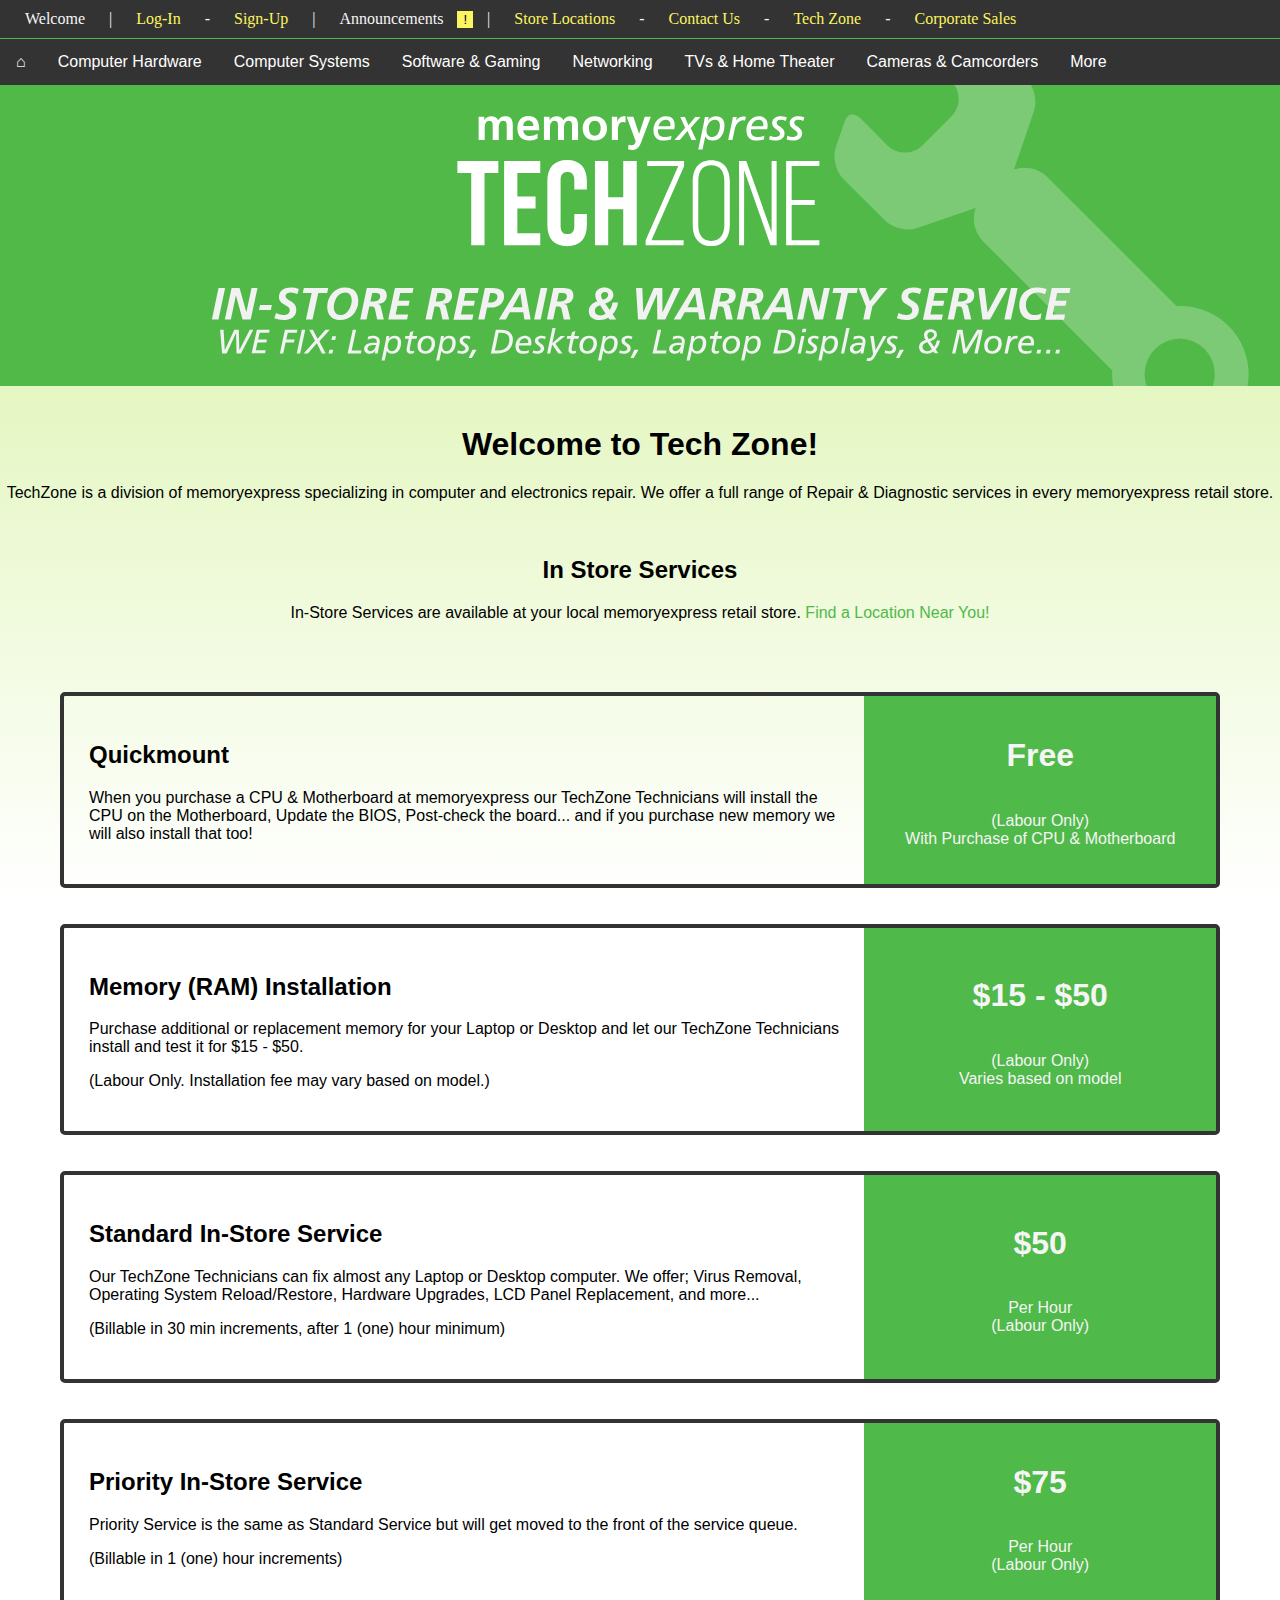
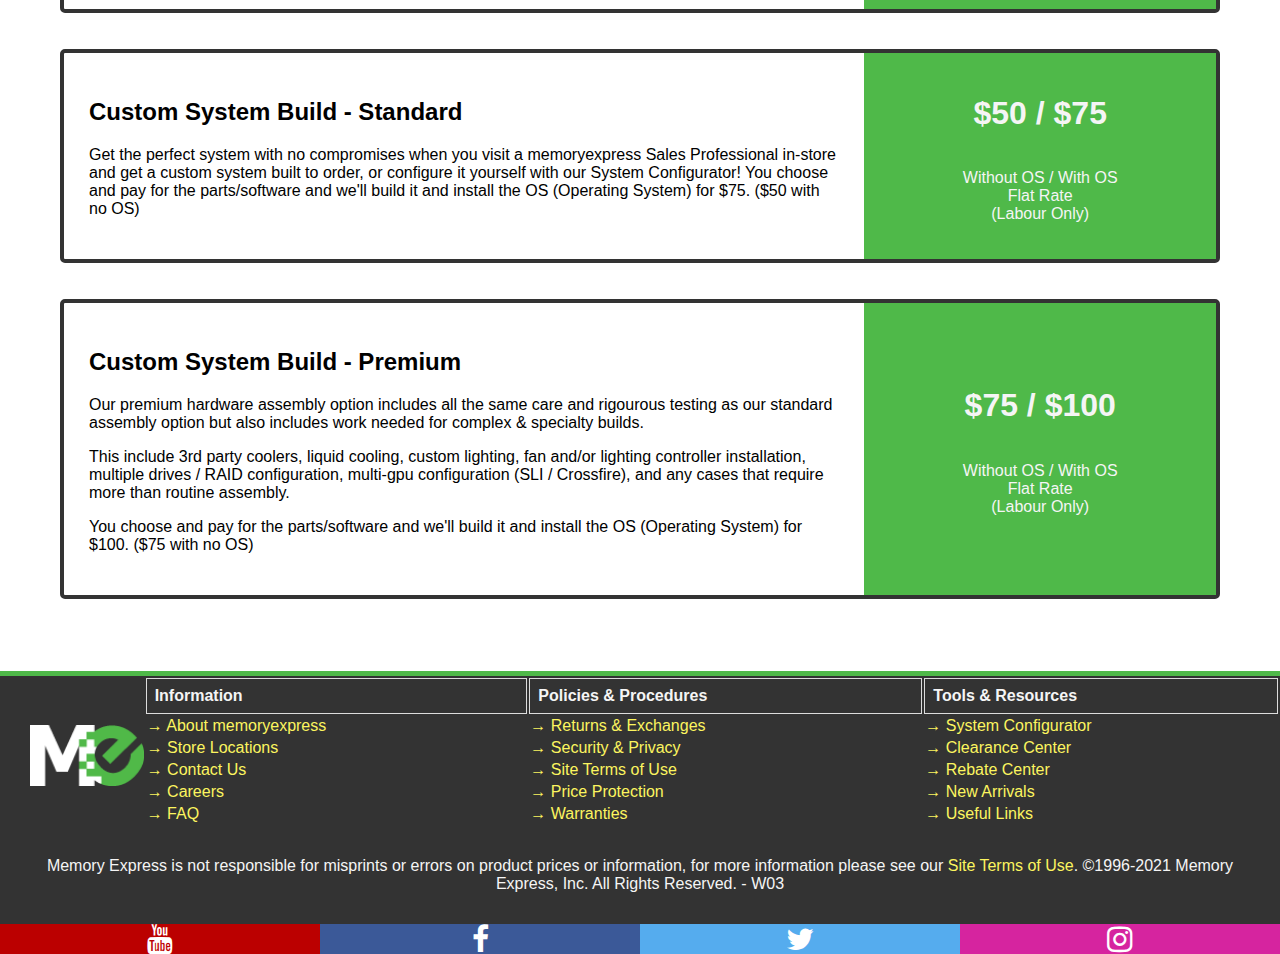
<file: TechZone.html>
<html>

<head>
    <meta charset="utf-8">
    <meta name="viewport" content="width=device-width">
    <title>TechZone - A division of memoryexpress - Memory Express Inc.</title>
    <!--Style.scss-->
    <link rel="stylesheet" type="text/css" href="Style/main-style.css">
    <!-- Add icon library -->
    <link rel="stylesheet" href="https://cdnjs.cloudflare.com/ajax/libs/font-awesome/4.7.0/css/font-awesome.min.css">

    <style>
        /*
            The reason .decorLine and .decorLine2 are not in main-style.scss:
            I don't know how to apply one code to all divs in SCSS. I decided to simply add it as Internal so it get's applied easily to all eliments. 
        */
        .decorLine {
            background-color: rgb(79, 185, 73);
            width: 100%;
            height: 1px;
        }

        .decorLine2 {
            background-color: rgb(79, 185, 73);
            width: 100%;
            height: 5px;
        }

        #intro h1,
        p,
        h2 {
            color: black;
            text-align: center;
        }

        main #intro a {
            color: rgb(79, 185, 73);
        }

        main #intro a:hover {
            color: blue;
        }

        main #BigDivHolder {
            display: flex;
            flex-direction: column;
        }

        main #BigDivHolder .ContentHolder {
            width: 90%;
            margin: auto;
            background: none;
            border: 4px solid rgb(51, 51, 51);
            border-radius: 5px;
            display: flex;
        }

        main #BigDivHolder .ContentHolder .Info {
            background: none;
            padding: 25px;
            width: 70%;
        }

        main #BigDivHolder .ContentHolder .Price {
            background-color: rgb(79, 185, 73);
            padding: 15px;
            width: 30%;
            display: flex;
            flex-direction: column;
            justify-content: center;
        }

        .Info h2,
        .Ip {
            color: black;
            text-align: left;
        }

        .Price h1 {
            color: whitesmoke;
            text-align: center;
        }
    </style>

</head>

<body>
    <div class="TopHeader">
        <!--The top part of website stating: account information, items in cart and announcements-->
        <!--Can't use code "ul" because it makes weird extra space and I don't know how to remove that.-->
        <div class="Account-Info">
            <!--Account Info-->
            <li style="padding-left: 25px;">Welcome
                <!--User's name after login-->
            </li>
            <li>|</li>
            <li><a href="" class="login-links" title="Unavailable">Log-In</a></li>
            <li>-</li>
            <li><a href="" class="login-links" title="Unavailable">Sign-Up</a></li>
            <li>|</li>

            <!--Announcement info-->
            <!--Button need side menu effect-->
            <li>Announcements</li>
            <button onclick="openNav()">!</button>

            <li>|</li>
            <li><a href="StoreLocations.html" class="login-links">Store Locations</a></li>
            <li class="gone">-</li>
            <li><a href="" title="Unavailable" class="login-links">Contact Us</a></li>
            <li class="gone">-</li>
            <li><a href="TechZone.html" class="login-links">Tech Zone</a></li>
            <li class="gone">-</li>
            <li><a href="CorporateSales.html" class="login-links">Corporate Sales</a></li>

        </div>

        <!--Simple line for decor-->
        <div class="decorLine"></div>
    </div>

    <!--Side menu for announcements/notifications-->
    <!--Side nav from W3schools: https://www.w3schools.com/howto/howto_js_sidenav.asp-->
    <div id="mySidenav" class="sidenav">
        <a href="javascript:void(0)" class="closebtn" onclick="closeNav()">&times;</a>

        <!--Add announcements or notifications here below-->

        <!--Sample Link-->
        <a href="" title="Unavailable">Sample Link</a>

        <br>

        <!--Sample text/content-->
        <h1>Face Covering / Mask Required</h1>
        <li>Face Covering / Masks required when shopping in-store at ALL MemoryExpress locations.</li>
    </div>

    <!--Script for SideNav-->
    <script>
        function openNav() {
            document.getElementById("mySidenav").style.width = "400px";
        }
        function closeNav() {
            document.getElementById("mySidenav").style.width = "0";
        }
    </script>

    <header>
        <!--Nav Bar-->
        <nav>
            <!--Nav Dropdown bar from W3schools: https://www.w3schools.com/css/css_dropdowns.asp-->
            <!--Home button-->
            <a href="index.html">&#8962;</a>

            <!--Dropdown menus-->
            <!--Computer Hardware-->
            <div class="dropdown">
                <button class="dropbtn">Computer Hardware</button>
                <div class="dropdown-content">
                    <a href="" title="Unavailable">Computer Parts</a>
                    <a href="" title="Unavailable">Computer Peripherals</a>
                    <a href="" title="Unavailable">Display Devices</a>
                    <a href="" title="Unavailable">Storage Media</a>
                </div>
            </div>
            <!--Comtuper Systems-->
            <div class="dropdown">
                <button class="dropbtn">Computer Systems</button>
                <div class="dropdown-content">
                    <a href="" title="Unavailable">Desktop Computers</a>
                    <a href="" title="Unavailable">Laptops</a>
                    <a href="" title="Unavailable">Tablet & Mobile Devices</a>
                    <a href="" title="Unavailable">Server Systems</a>
                    <a href="" title="Unavailable">Single Board Computers</a>
                    <a href="" title="Unavailable">Custon System Configurator</a>

                </div>
            </div>
            <!--Software & Gaming-->
            <div class="dropdown">
                <button class="dropbtn">Software & Gaming</button>
                <div class="dropdown-content">
                    <a href="" title="Unavailable">Software</a>
                    <a href="" title="Unavailable">Gaming</a>
                </div>
            </div>
            <!--Networking-->
            <div class="dropdown">
                <button class="dropbtn">Networking</button>
                <div class="dropdown-content">
                    <a href="" title="Unavailable">Wired Networking</a>
                    <a href="" title="Unavailable">Wireless Networking</a>
                    <a href="" title="Unavailable">Power Line Networking</a>
                    <a href="" title="Unavailable">Network Attatcked Storage (NAS)</a>
                    <a href="" title="Unavailable">Bluetooth Adapters</a>
                </div>
            </div>
            <!--TVs & Home Theater-->
            <div class="dropdown">
                <button class="dropbtn">TVs & Home Theater</button>
                <div class="dropdown-content">
                    <a href="" title="Unavailable">Televisions</a>
                    <a href="" title="Unavailable">Audio</a>
                    <a href="" title="Unavailable">Video Output Devices</a>
                </div>
            </div>
            <!--Cameras & Camcorders-->
            <div class="dropdown">
                <button class="dropbtn">Cameras & Camcorders</button>
                <div class="dropdown-content">
                    <a href="" title="Unavailable">Digital Cameras</a>
                    <a href="" title="Unavailable">Film Cameras</a>
                    <a href="" title="Unavailable">Camcorders</a>
                    <a href="" title="Unavailable">Surveillance</a>
                </div>
            </div>
            <!--More-->
            <div class="dropdown">
                <button class="dropbtn">More</button>
                <div class="dropdown-content">
                    <a href="" title="Unavailable">Accessories</a>
                    <a href="" title="Unavailable">Cables & Adapters</a>
                    <a href="" title="Unavailable">Telephones</a>
                    <a href="" title="Unavailable">Toys & Gadgets</a>
                    <a href="" title="Unavailable">Home & Office</a>
                    <a href="" title="Unavailable">Food & Drinks</a>
                    <a href="" title="Unavailable">Gift Cards</a>
                </div>
            </div>
        </nav>
    </header>

    <main>
        <!--Image Header-->
        <img src="Img/TechZone-header.svg" alt="Image Header">

        <br>
        <br>

        <!--Intro + description-->
        <div id="Intro">
            <h1>Welcome to Tech Zone!</h1>
            <p>TechZone is a division of memoryexpress specializing in computer and electronics repair. We offer a full
                range of Repair & Diagnostic services in every memoryexpress retail store.</p>

            <br>

            <h2>In Store Services</h2>
            <p>In-Store Services are available at your local memoryexpress retail store. <a
                    href="StoreLocations.html">Find a Location Near You!</a></p>
        </div>

        <br>
        <br>
        <br>

        <!--Big Div Holder-->
        <div id="BigDivHolder">

            <!--Quickmount info-->
            <div class="ContentHolder">
                <div class="Info">
                    <h2>Quickmount</h2>
                    <p class="Ip">When you purchase a CPU & Motherboard at memoryexpress our TechZone Technicians will
                        install
                        the CPU on the Motherboard, Update the BIOS, Post-check the board... and if you purchase new
                        memory we will also install that too!</p>
                </div>
                <div class="Price">
                    <h1>Free</h1>
                    <p style="color: whitesmoke;">(Labour Only)<br>With Purchase of CPU & Motherboard</p>
                </div>
            </div>

            <br>
            <br>

            <!--Memory (RAM) Installation info-->
            <div class="ContentHolder">
                <div class="Info">
                    <h2>Memory (RAM) Installation</h2>
                    <p class="Ip">Purchase additional or replacement memory for your Laptop or Desktop and let our
                        TechZone Technicians install and test it for $15 - $50.</p>
                    <p class="Ip">(Labour Only. Installation fee may vary based on model.)</p>
                </div>
                <div class="Price">
                    <h1>$15 - $50</h1>
                    <p style="color: whitesmoke;">(Labour Only)<br>Varies based on model</p>
                </div>
            </div>

            <br>
            <br>

            <!--Standard In-Store Service info-->
            <div class="ContentHolder">
                <div class="Info">
                    <h2>Standard In-Store Service</h2>
                    <p class="Ip">Our TechZone Technicians can fix almost any Laptop or Desktop computer. We offer;
                        Virus Removal, Operating System Reload/Restore, Hardware Upgrades, LCD Panel Replacement, and
                        more...</p>
                    <p class="Ip">(Billable in 30 min increments, after 1 (one) hour minimum)</p>
                </div>
                <div class="Price">
                    <h1>$50</h1>
                    <p style="color: whitesmoke;">Per Hour<br>(Labour Only)</p>
                </div>
            </div>

            <br>
            <br>

            <!--Priority In-Store Service info-->
            <div class="ContentHolder">
                <div class="Info">
                    <h2>Priority In-Store Service</h2>
                    <p class="Ip">Priority Service is the same as Standard Service but will get moved to the front of
                        the service queue.</p>
                    <p class="Ip">(Billable in 1 (one) hour increments)</p>
                </div>
                <div class="Price">
                    <h1>$75</h1>
                    <p style="color: whitesmoke;">Per Hour<br>(Labour Only)</p>
                </div>
            </div>

            <br>
            <br>

            <!--Custom System Build - Standard info-->
            <div class="ContentHolder">
                <div class="Info">
                    <h2>Custom System Build - Standard</h2>
                    <p class="Ip">Get the perfect system with no compromises when you visit a memoryexpress Sales
                        Professional in-store and get a custom system built to order, or configure it yourself with our
                        System Configurator! You choose and pay for the parts/software and we'll build it and install
                        the OS (Operating System) for $75. ($50 with no OS)</p>
                </div>
                <div class="Price">
                    <h1>$50 / $75</h1>
                    <p style="color: whitesmoke;">Without OS / With OS<br>Flat Rate<br>(Labour Only)</p>
                </div>
            </div>

            <br>
            <br>

            <!--Custom System Build - Premium info-->
            <div class="ContentHolder">
                <div class="Info">
                    <h2>Custom System Build - Premium</h2>
                    <p class="Ip">Our premium hardware assembly option includes all the same care and rigourous testing
                        as our standard assembly option but also includes work needed for complex & specialty builds.
                    </p>
                    <p class="Ip">This include 3rd party coolers, liquid cooling, custom lighting, fan and/or lighting
                        controller installation, multiple drives / RAID configuration, multi-gpu configuration (SLI /
                        Crossfire), and any cases that require more than routine assembly.</p>
                    <p class="Ip">You choose and pay for the parts/software and we'll build it and install the OS
                        (Operating System) for $100. ($75 with no OS)</p>
                </div>
                <div class="Price">
                    <h1>$75 / $100</h1>
                    <p style="color: whitesmoke;">Without OS / With OS<br>Flat Rate<br>(Labour Only)</p>
                </div>
            </div>
        </div>
    </main>

    <br>
    <br>
    <br>
    <br>

    <!--Simple line for decor-->
    <div class="decorLine2"></div>
    <div style="width: 100%; display: flex;">
        <footer>
            <div class="footer1">
                <!--Memory express logo-->
                <img src="Img/MX_Footer-ME.png" alt="Footer version of Memeory Express logo.">

                <!--Table of links-->
                <table>
                    <tr>
                        <th>Information</th>
                        <th>Policies & Procedures</th>
                        <th>Tools & Resources</th>
                    </tr>
                    <tr>
                        <td><a title="Unavailable" href="">&#8594; About memoryexpress</a></td>
                        <td><a title="Unavailable" href="">&#8594; Returns & Exchanges</a></td>
                        <td><a title="Unavailable" href="">&#8594; System Configurator</a></td>
                    </tr>
                    <tr>
                        <td><a title="Unavailable" href="">&#8594; Store Locations</a></td>
                        <td><a title="Unavailable" href="">&#8594; Security & Privacy</a></td>
                        <td><a title="Unavailable" href="">&#8594; Clearance Center</a></td>
                    </tr>
                    <tr>
                        <td><a title="Unavailable" href="">&#8594; Contact Us</a></td>
                        <td><a title="Unavailable" href="">&#8594; Site Terms of Use</a></td>
                        <td><a title="Unavailable" href="">&#8594; Rebate Center</a></td>
                    </tr>
                    <tr>
                        <td><a title="Unavailable" href="">&#8594; Careers</a></td>
                        <td><a title="Unavailable" href="">&#8594; Price Protection</a></td>
                        <td><a title="Unavailable" href="">&#8594; New Arrivals</a></td>
                    </tr>
                    <tr>
                        <td><a title="Unavailable" href="">&#8594; FAQ</a></td>
                        <td><a title="Unavailable" href="">&#8594; Warranties</a></td>
                        <td><a title="Unavailable" href="">&#8594; Useful Links</a></td>
                    </tr>
                </table>
            </div>

            <!--I don't know what to call this, but it's there-->
            <p>Memory Express is not responsible for misprints or errors on product prices or information, for more
                information please see our <a href="" class="FooterLink" title="Unavailable">Site Terms of Use</a>.
                ©1996-2021 Memory Express, Inc. All Rights Reserved. -
                W03
            </p>

            <!--Social Media Links-->
            <div style="display: flex; width: 100%;">
                <a href="https://www.youtube.com/user/MemoryExpress" class="fa fa-youtube"></a>
                <a href="https://www.facebook.com/memoryexpress" class="fa fa-facebook"></a>
                <a href="https://twitter.com/memoryexpress" class="fa fa-twitter"></a>
                <a href="https://www.instagram.com/officialmemoryexpress/" class="fa fa-instagram"></a>
            </div>
        </footer>
    </div>
</body>

</html>
</file>
<file: Style/main-style.css>
/*Removing weird space when I set any div to "Width: 100%*/
html,
body {
  height: 100%;
  margin: 0;
}

/*Gradient(?) Background*/
body {
  background-image: -webkit-gradient(linear, left top, left bottom, from(#d1f094), to(white));
  background-image: linear-gradient(#d1f094, white);
  background-repeat: no-repeat;
  position: relative;
  min-height: 100vh;
}

a {
  text-decoration: none;
  color: aqua;
}

/*importing content from "header.scss"*/
/*Top part of website*/
.TopHeader {
  font-family: Georgia, "Times New Roman", Times, serif;
  background-color: #333333;
  color: whitesmoke;
}

.TopHeader .Account-info li {
  display: inline-block;
  padding: 10px;
  padding-left: 10px;
}

.TopHeader .Account-info .login-links {
  color: #fcf55f;
}

.TopHeader .Account-info .login-links:hover {
  color: #4fb949;
}

.TopHeader .Account-info button {
  border: none;
  background-color: #fcf55f;
}

.TopHeader .Account-info button:hover {
  cursor: pointer;
  background-color: #4fb949;
}

/*
    Side nav from W3schools: https://www.w3schools.com/howto/howto_js_sidenav.asp
    Side nav appears when button next to "Announcements" is clicked.
*/
.sidenav {
  height: 100%;
  width: 0;
  position: fixed;
  z-index: 1;
  top: 0;
  left: 0;
  background-color: #111;
  overflow-x: hidden;
  padding-top: 60px;
  -webkit-transition: 0.5s;
  transition: 0.5s;
}

.sidenav a {
  padding: 8px 8px 8px 32px;
  text-decoration: none;
  font-size: 25px;
  color: whitesmoke;
  display: block;
  -webkit-transition: 0.3s;
  transition: 0.3s;
}

.sidenav a:hover {
  color: #4fb949;
}

.sidenav li {
  font-family: sans-serif;
  padding: 0px 8px 8px 32px;
  text-decoration: none;
  font-size: 18px;
  color: whitesmoke;
  display: block;
  -webkit-transition: 0.3s;
  transition: 0.3s;
}

.sidenav h1 {
  font-family: serif;
  padding: 8px 8px 0px 32px;
  text-decoration: none;
  font-size: 24px;
  color: whitesmoke;
  display: block;
  -webkit-transition: 0.3s;
  transition: 0.3s;
}

/*Close button for Sidenav*/
.sidenav .closebtn {
  position: absolute;
  top: 0;
  right: 25px;
  font-size: 36px;
  margin-left: 50px;
}

header {
  font-family: Arial, Helvetica, sans-serif;
}

header .centerheader {
  display: -webkit-box;
  display: -ms-flexbox;
  display: flex;
  -webkit-box-pack: center;
      -ms-flex-pack: center;
          justify-content: center;
  -webkit-box-align: center;
      -ms-flex-align: center;
          align-items: center;
}

header .centerheader img {
  width: 20%;
  margin-right: 20px;
}

header .centerheader button {
  padding: 15px;
  margin: 15px;
  background-color: whitesmoke;
  color: black;
}

header .centerheader button:hover {
  background-color: #d1f094;
  cursor: pointer;
}

header .centerheader .searchbar-design {
  width: 30%;
  display: -webkit-box;
  display: -ms-flexbox;
  display: flex;
  -webkit-box-pack: end;
      -ms-flex-pack: end;
          justify-content: flex-end;
}

header .centerheader .searchbar-design .input {
  background-color: whitesmoke;
  width: 100%;
  text-align: center;
}

header .centerheader .searchbar-design .enter {
  background-color: #4fb949;
  width: 20%;
  text-align: center;
}

header nav {
  /*Nav Dropdown menu from W3schools: https://www.w3schools.com/css/css_dropdowns.asp*/
  overflow: hidden;
  background-color: #333333;
  width: 100%;
  /* 
            should be applying to the nav bar buttons itself, but somehow effects the dropdown options.
            assuming it's because there are no <a href=""> in the nav bar.
    
            Confirmed: This code is for the <a href=""> in the nav bar. It is no longer needed for me, but I'll leave it be.
        */
  /* 
            Apparently if I apply "border: 2px solid $gray-black" the nav bar elements move.
            The possible reason of this issue is possibly increase in size due to border. 
        */
}

header nav a {
  float: left;
  font-size: 16px;
  color: whitesmoke;
  text-align: center;
  padding: 14px 16px;
  text-decoration: none;
}

header nav .dropdown {
  float: left;
  overflow: hidden;
}

header nav .dropbtn {
  font-size: 16px;
  border: none;
  outline: none;
  color: white;
  padding: 14px 16px;
  background-color: inherit;
  font-family: inherit;
}

header nav .dropdown-content {
  display: none;
  position: absolute;
  background-color: whitesmoke;
  min-width: 160px;
  z-index: 1;
}

header nav .dropdown-content a {
  float: none;
  color: black;
  padding: none;
  text-decoration: none;
  display: block;
  text-align: left;
}

header nav .dropdown-content a:hover {
  background-color: #d1f094;
  border: none;
}

header nav a:hover,
header nav .dropdown:hover .dropbtn {
  background-color: #fcf55f;
  color: #333333;
}

header nav .dropdown:hover .dropdown-content {
  display: block;
}

/*
    Mobile Version
    -   Remove "-" signs in Top header
    -   Text align center for Top header 
*/
@media all and (max-width: 750px) {
  .TopHeader {
    text-align: center;
    font-family: Georgia, "Times New Roman", Times, serif;
    background-color: #333333;
    color: whitesmoke;
  }
  .TopHeader .Account-info .gone {
    display: none;
  }
  .TopHeader .Account-info li {
    display: inline-block;
    padding: 10px;
    padding-left: 10px;
  }
  .TopHeader .Account-info .login-links {
    color: #fcf55f;
  }
  .TopHeader .Account-info .login-links:hover {
    color: #4fb949;
  }
  .TopHeader .Account-info button {
    border: none;
    background-color: #fcf55f;
  }
  .TopHeader .Account-info button:hover {
    cursor: pointer;
    background-color: #4fb949;
  }
  /*
        Side nav from W3schools: https://www.w3schools.com/howto/howto_js_sidenav.asp
    */
  .sidenav {
    height: 100%;
    width: 0;
    position: fixed;
    z-index: 1;
    top: 0;
    left: 0;
    background-color: #111;
    overflow-x: hidden;
    padding-top: 60px;
    -webkit-transition: 0.5s;
    transition: 0.5s;
  }
  .sidenav a {
    padding: 8px 8px 8px 32px;
    text-decoration: none;
    font-size: 25px;
    color: whitesmoke;
    display: block;
    -webkit-transition: 0.3s;
    transition: 0.3s;
  }
  .sidenav a:hover {
    color: #4fb949;
  }
  .sidenav li {
    padding: 8px 8px 8px 32px;
    text-decoration: none;
    font-size: 18px;
    color: whitesmoke;
    display: block;
    -webkit-transition: 0.3s;
    transition: 0.3s;
  }
  .sidenav .closebtn {
    position: absolute;
    top: 0;
    right: 25px;
    font-size: 36px;
    margin-left: 50px;
  }
  header {
    text-align: center;
    font-family: Arial, Helvetica, sans-serif;
  }
  header .centerheader {
    display: -webkit-box;
    display: -ms-flexbox;
    display: flex;
    -webkit-box-pack: center;
        -ms-flex-pack: center;
            justify-content: center;
    -webkit-box-align: center;
        -ms-flex-align: center;
            align-items: center;
  }
  header .centerheader img {
    width: 20%;
    margin-right: 20px;
  }
  header .centerheader button {
    padding: 15px;
    margin: 15px;
    background-color: whitesmoke;
    color: black;
  }
  header .centerheader button:hover {
    background-color: #d1f094;
    cursor: pointer;
  }
  header .centerheader .searchbar-design {
    width: 30%;
    display: -webkit-box;
    display: -ms-flexbox;
    display: flex;
    -webkit-box-pack: end;
        -ms-flex-pack: end;
            justify-content: flex-end;
  }
  header .centerheader .searchbar-design .input {
    background-color: whitesmoke;
    width: 100%;
    text-align: center;
  }
  header .centerheader .searchbar-design .enter {
    background-color: #4fb949;
    width: 20%;
    text-align: center;
  }
  header nav {
    /*Nav Dropdown menu from W3schools: https://www.w3schools.com/css/css_dropdowns.asp*/
    overflow: hidden;
    background-color: #333333;
    width: 100%;
    /* 
                should be applying to the nav bar buttons itself, but somehow effects the dropdown options.
                assuming it's because there are no <a href=""> in the nav bar.
        
                Confirmed: This code is for the <a href=""> in the nav bar. It is no longer needed for me, but I'll leave it be.
            */
    /* 
                Apparently if I apply "border: 2px solid $gray-black" the nav bar elements move.
                The possible reason of this issue is possibly increase in size due to border. 
            */
  }
  header nav a {
    float: left;
    font-size: 16px;
    color: whitesmoke;
    text-align: center;
    padding: 14px 16px;
    text-decoration: none;
  }
  header nav .dropdown {
    float: left;
    overflow: hidden;
  }
  header nav .dropbtn {
    font-size: 16px;
    border: none;
    outline: none;
    color: white;
    padding: 14px 16px;
    background-color: inherit;
    font-family: inherit;
  }
  header nav .dropdown-content {
    display: none;
    position: absolute;
    background-color: whitesmoke;
    min-width: 160px;
    z-index: 1;
  }
  header nav .dropdown-content a {
    float: none;
    color: black;
    padding: none;
    text-decoration: none;
    display: block;
    text-align: left;
  }
  header nav .dropdown-content a:hover {
    background-color: #d1f094;
    border: none;
  }
  header nav a:hover,
  header nav .dropdown:hover .dropbtn {
    background-color: #fcf55f;
    color: #333333;
  }
  header nav .dropdown:hover .dropdown-content {
    display: block;
  }
}

/*
    This guy in the internet fixed my footer problem. (where it overlapped the content and stay there)
    https://www.freecodecamp.org/news/how-to-keep-your-footer-where-it-belongs-59c6aa05c59c/
*/
/*Main changing font*/
main {
  font-family: Arial, Helvetica, sans-serif;
}

/*importing content from "footer.scss"*/
footer {
  display: -webkit-box;
  display: -ms-flexbox;
  display: flex;
  -webkit-box-orient: vertical;
  -webkit-box-direction: normal;
      -ms-flex-direction: column;
          flex-direction: column;
  font-family: Arial, Helvetica, sans-serif;
  width: 100%;
  height: 25%;
  background-color: #333333;
  text-align: center;
  /*Social Media links styling*/
  /* Facebook */
  /* Twitter */
  /* Youtube */
  /* Instagram */
}

footer .FooterLink {
  color: #fcf55f;
}

footer .FooterLink:hover {
  color: #4fb949;
}

footer .footer1 {
  width: 100%;
  display: -webkit-box;
  display: -ms-flexbox;
  display: flex;
  -webkit-box-orient: horizontal;
  -webkit-box-direction: normal;
      -ms-flex-direction: row;
          flex-direction: row;
  -ms-flex-pack: distribute;
      justify-content: space-around;
  -webkit-box-align: center;
      -ms-flex-align: center;
          align-items: center;
}

footer .footer1 img {
  width: 10%;
  margin-left: 30px;
  margin-top: 10px;
}

footer .footer1 table {
  width: 100%;
  color: whitesmoke;
}

footer .footer1 table th {
  border: 1px solid #dddddd;
  text-align: left;
  padding: 8px;
}

footer .footer1 table td {
  text-align: left;
}

footer .footer1 table a {
  color: #fcf55f;
}

footer .footer1 table a:hover {
  color: #4fb949;
}

footer p {
  padding: 15px;
  color: whitesmoke;
}

footer .fa {
  font-size: 30px;
  width: 100%;
  text-align: center;
  text-decoration: none;
}

footer .fa:hover {
  opacity: 0.7;
}

footer .fa-facebook {
  width: 100%;
  background: #3b5998;
  color: white;
}

footer .fa-twitter {
  width: 100%;
  background: #55acee;
  color: white;
}

footer .fa-youtube {
  width: 100%;
  background: #bb0000;
  color: white;
}

footer .fa-instagram {
  width: 100%;
  background: #d6249f;
  color: white;
}

/*
    Mobile version
    -   Reduce font size of content in Footer
*/
@media all and (max-width: 750px) {
  footer {
    display: -webkit-box;
    display: -ms-flexbox;
    display: flex;
    -webkit-box-orient: vertical;
    -webkit-box-direction: normal;
        -ms-flex-direction: column;
            flex-direction: column;
    font-family: Arial, Helvetica, sans-serif;
    width: 100%;
    height: 25%;
    background-color: #333333;
    text-align: center;
    /* Facebook */
    /* Twitter */
    /* Youtube */
    /* Instagram */
  }
  footer .footer1 {
    width: 100%;
    display: -webkit-box;
    display: -ms-flexbox;
    display: flex;
    -webkit-box-orient: horizontal;
    -webkit-box-direction: normal;
        -ms-flex-direction: row;
            flex-direction: row;
    -ms-flex-pack: distribute;
        justify-content: space-around;
    -webkit-box-align: center;
        -ms-flex-align: center;
            align-items: center;
  }
  footer .footer1 img {
    width: 27%;
    padding: 10px;
  }
  footer .footer1 table {
    font-size: 10px;
    width: 100%;
    color: whitesmoke;
  }
  footer .footer1 table th {
    border: 1px solid #dddddd;
    text-align: left;
    padding: 8px;
  }
  footer .footer1 table td {
    text-align: left;
  }
  footer .footer1 table a {
    color: #fcf55f;
  }
  footer .footer1 table a:hover {
    color: #4fb949;
  }
  footer p {
    padding: 15px;
    color: whitesmoke;
  }
  footer .fa {
    font-size: 30px;
    width: 100%;
    text-align: center;
    text-decoration: none;
  }
  footer .fa:hover {
    opacity: 0.7;
  }
  footer .fa-facebook {
    width: 100%;
    background: #3b5998;
    color: white;
  }
  footer .fa-twitter {
    width: 100%;
    background: #55acee;
    color: white;
  }
  footer .fa-youtube {
    width: 100%;
    background: #bb0000;
    color: white;
  }
  footer .fa-instagram {
    width: 100%;
    background: #d6249f;
    color: white;
  }
}
/*# sourceMappingURL=main-style.css.map */
</file>
